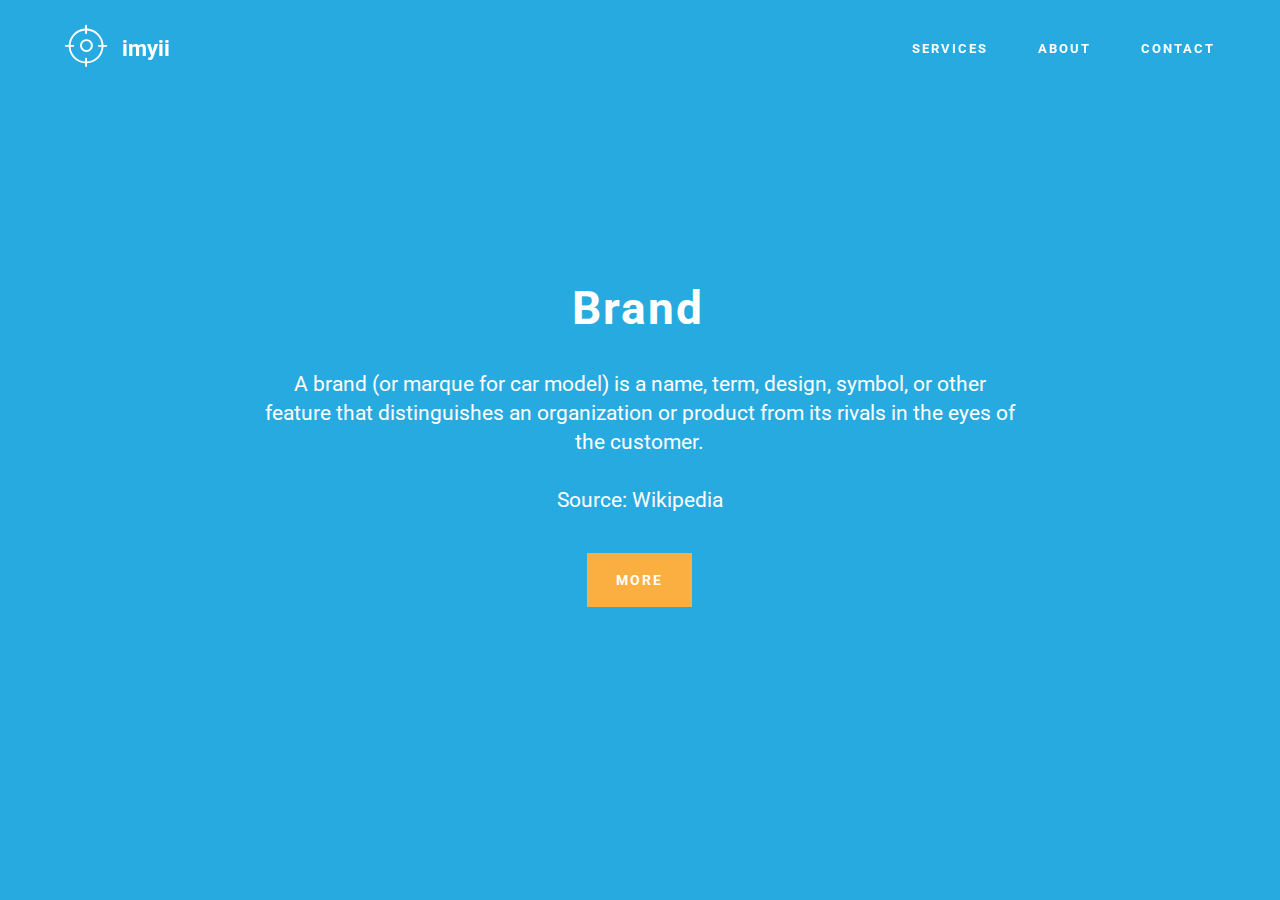
<file: index.html>
<!DOCTYPE html>
<html>
<head>
  <!-- Site made with Mobirise Website Builder v4.3.2, https://mobirise.com -->
  <meta charset="UTF-8">
  <meta http-equiv="X-UA-Compatible" content="IE=edge">
  <meta name="generator" content="Mobirise v4.3.2, mobirise.com">
  <meta name="viewport" content="width=device-width, initial-scale=1">
  <link rel="shortcut icon" href="assets/images/icon1-128x128.png" type="image/x-icon">
  <meta name="description" content="">
  <title>Home</title>
  <link rel="stylesheet" href="https://fonts.googleapis.com/css?family=Roboto:700,400&subset=cyrillic,latin,greek,vietnamese">
  <link rel="stylesheet" href="assets/web/assets/mobirise-icons/mobirise-icons.css">
  <link rel="stylesheet" href="assets/bootstrap/css/bootstrap.min.css">
  <link rel="stylesheet" href="assets/animate.css/animate.min.css">
  <link rel="stylesheet" href="assets/mobirise/css/style.css">
  <link rel="stylesheet" href="assets/mobirise/css/mbr-additional.css" type="text/css">
  
  
  
</head>
<body>
<section class="mbr-navbar mbr-navbar--freeze mbr-navbar--absolute mbr-navbar--sticky mbr-navbar--auto-collapse mbr-navbar--transparent" id="ext_menu-2" data-rv-view="3">
    <div class="mbr-navbar__section mbr-section">
        <div class="mbr-section__container container">
            <div class="mbr-navbar__container">
                <div class="mbr-navbar__column mbr-navbar__column--s mbr-navbar__brand">
                    <span class="mbr-navbar__brand-link mbr-brand mbr-brand--inline">
                        
                        <span class="mbr-brand__name"><a class="mbr-brand__name text-white" href="index.html"><span class="mbri-target mbr-iconfont mbr-iconfont-btn"></span>imyii</a></span>
                    </span>
                </div>
                <div class="mbr-navbar__hamburger mbr-hamburger"><span class="mbr-hamburger__line"></span></div>
                <div class="mbr-navbar__column mbr-navbar__menu">
                    <nav class="mbr-navbar__menu-box mbr-navbar__menu-box--inline-right">
                        <div class="mbr-navbar__column">
                            <ul class="mbr-navbar__items mbr-navbar__items--right float-left mbr-buttons mbr-buttons--freeze mbr-buttons--right btn-decorator mbr-buttons--active mbr-buttons--only-links"><li class="mbr-navbar__item"><a class="mbr-buttons__link btn text-white" href="services.html">SERVICES</a></li><li class="mbr-navbar__item"><a class="mbr-buttons__link btn text-white" href="about.html">ABOUT</a></li><li class="mbr-navbar__item"><a class="mbr-buttons__link btn text-white" href="contact.html">CONTACT</a></li></ul>                            
                            
                        </div>
                    </nav>
                </div>
            </div>
        </div>
    </div>
</section>

<section class="engine"><a href="https://mobirise.co/f">bootstrap builder</a></section><section class="mbr-box mbr-section mbr-section--relative mbr-section--fixed-size mbr-section--full-height mbr-section--bg-adapted mbr-after-navbar" id="header2-0" data-rv-view="0" style="background-color: rgb(39, 170, 224);">
    <div class="mbr-box__magnet mbr-box__magnet--sm-padding mbr-box__magnet--center-center">
        
        <div class="mbr-box__container mbr-section__container container">
            <div class="mbr-box mbr-box--stretched"><div class="mbr-box__magnet mbr-box__magnet--center-center">
                <div class="row"><div class=" col-sm-8 col-sm-offset-2">
                    <div class="mbr-hero animated fadeInUp">
                        <h1 class="mbr-hero__text">Brand</h1>
                        <p class="mbr-hero__subtext"><br>A brand (or marque for car model) is a name, term, design, symbol, or other feature that distinguishes an organization or product from its rivals in the eyes of the customer. <br><br>Source:&nbsp;Wikipedia</p>
                    </div>
                    <div class="mbr-buttons btn-inverse mbr-buttons--center"><a class="mbr-buttons__btn btn btn-lg btn-warning animated fadeInUp delay" href="more.html">MORE</a> </div>
                </div></div>
            </div></div>
        </div>
        
    </div>
</section>


  <script src="assets/web/assets/jquery/jquery.min.js"></script>
  <script src="assets/bootstrap/js/bootstrap.min.js"></script>
  <script src="assets/smooth-scroll/smooth-scroll.js"></script>
  <script src="assets/mobirise/js/script.js"></script>
  
  
</body>
</html>
</file>
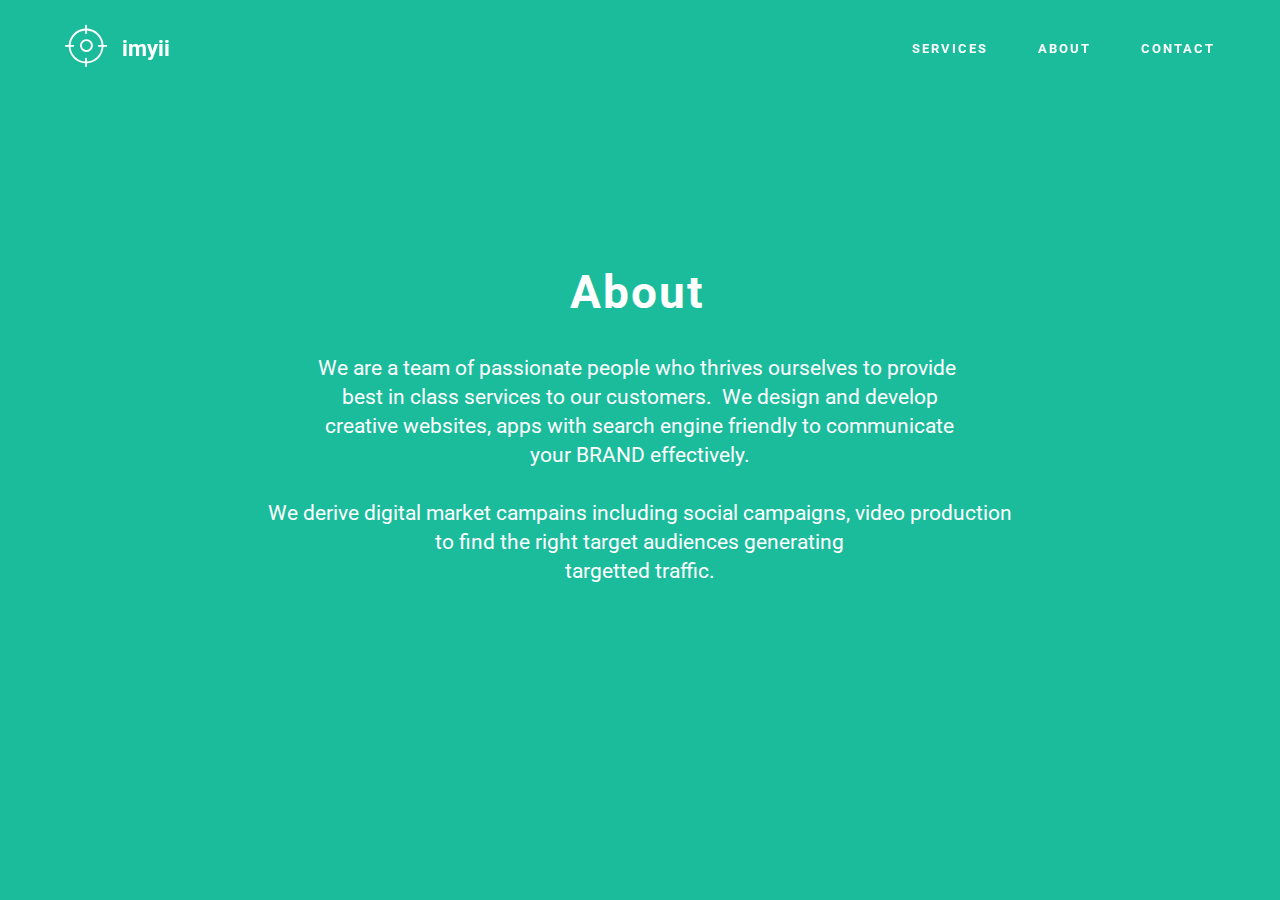
<file: about.html>
<!DOCTYPE html>
<html>
<head>
  <!-- Site made with Mobirise Website Builder v4.3.2, https://mobirise.com -->
  <meta charset="UTF-8">
  <meta http-equiv="X-UA-Compatible" content="IE=edge">
  <meta name="generator" content="Mobirise v4.3.2, mobirise.com">
  <meta name="viewport" content="width=device-width, initial-scale=1">
  <link rel="shortcut icon" href="assets/images/icon1-128x128.png" type="image/x-icon">
  <meta name="description" content="">
  <title>About</title>
  <link rel="stylesheet" href="https://fonts.googleapis.com/css?family=Roboto:700,400&subset=cyrillic,latin,greek,vietnamese">
  <link rel="stylesheet" href="assets/web/assets/mobirise-icons/mobirise-icons.css">
  <link rel="stylesheet" href="assets/bootstrap/css/bootstrap.min.css">
  <link rel="stylesheet" href="assets/animate.css/animate.min.css">
  <link rel="stylesheet" href="assets/mobirise/css/style.css">
  <link rel="stylesheet" href="assets/mobirise/css/mbr-additional.css" type="text/css">
  
  
  
</head>
<body>
<section class="mbr-navbar mbr-navbar--freeze mbr-navbar--absolute mbr-navbar--sticky mbr-navbar--auto-collapse mbr-navbar--transparent" id="ext_menu-2" data-rv-view="11">
    <div class="mbr-navbar__section mbr-section">
        <div class="mbr-section__container container">
            <div class="mbr-navbar__container">
                <div class="mbr-navbar__column mbr-navbar__column--s mbr-navbar__brand">
                    <span class="mbr-navbar__brand-link mbr-brand mbr-brand--inline">
                        
                        <span class="mbr-brand__name"><a class="mbr-brand__name text-white" href="index.html"><span class="mbri-target mbr-iconfont mbr-iconfont-btn"></span>imyii</a></span>
                    </span>
                </div>
                <div class="mbr-navbar__hamburger mbr-hamburger"><span class="mbr-hamburger__line"></span></div>
                <div class="mbr-navbar__column mbr-navbar__menu">
                    <nav class="mbr-navbar__menu-box mbr-navbar__menu-box--inline-right">
                        <div class="mbr-navbar__column">
                            <ul class="mbr-navbar__items mbr-navbar__items--right float-left mbr-buttons mbr-buttons--freeze mbr-buttons--right btn-decorator mbr-buttons--active mbr-buttons--only-links"><li class="mbr-navbar__item"><a class="mbr-buttons__link btn text-white" href="services.html">SERVICES</a></li><li class="mbr-navbar__item"><a class="mbr-buttons__link btn text-white" href="about.html">ABOUT</a></li><li class="mbr-navbar__item"><a class="mbr-buttons__link btn text-white" href="contact.html">CONTACT</a></li></ul>                            
                            
                        </div>
                    </nav>
                </div>
            </div>
        </div>
    </div>
</section>

<section class="engine"><a href="https://mobirise.co/h">how to make a website</a></section><section class="mbr-box mbr-section mbr-section--relative mbr-section--fixed-size mbr-section--full-height mbr-section--bg-adapted mbr-after-navbar" id="header2-374" data-rv-view="8" style="background-color: rgb(26, 188, 156);">
    <div class="mbr-box__magnet mbr-box__magnet--sm-padding mbr-box__magnet--center-center">
        
        <div class="mbr-box__container mbr-section__container container">
            <div class="mbr-box mbr-box--stretched"><div class="mbr-box__magnet mbr-box__magnet--center-center">
                <div class="row"><div class=" col-sm-8 col-sm-offset-2">
                    <div class="mbr-hero animated fadeInUp">
                        <h1 class="mbr-hero__text">About</h1>
                        <p class="mbr-hero__subtext"><br>We are a team of passionate people who thrives ourselves to provide&nbsp;<br>best in class services to our customers. &nbsp;We design and develop<br>creative websites, apps with search engine friendly to communicate<br>your BRAND effectively.<br><br>We derive digital market campains including social campaigns, video production to&nbsp;find the right target audiences generating<br>targetted traffic.</p>
                    </div>
                    
                </div></div>
            </div></div>
        </div>
        
    </div>
</section>


  <script src="assets/web/assets/jquery/jquery.min.js"></script>
  <script src="assets/bootstrap/js/bootstrap.min.js"></script>
  <script src="assets/smooth-scroll/smooth-scroll.js"></script>
  <script src="assets/mobirise/js/script.js"></script>
  
  
</body>
</html>
</file>
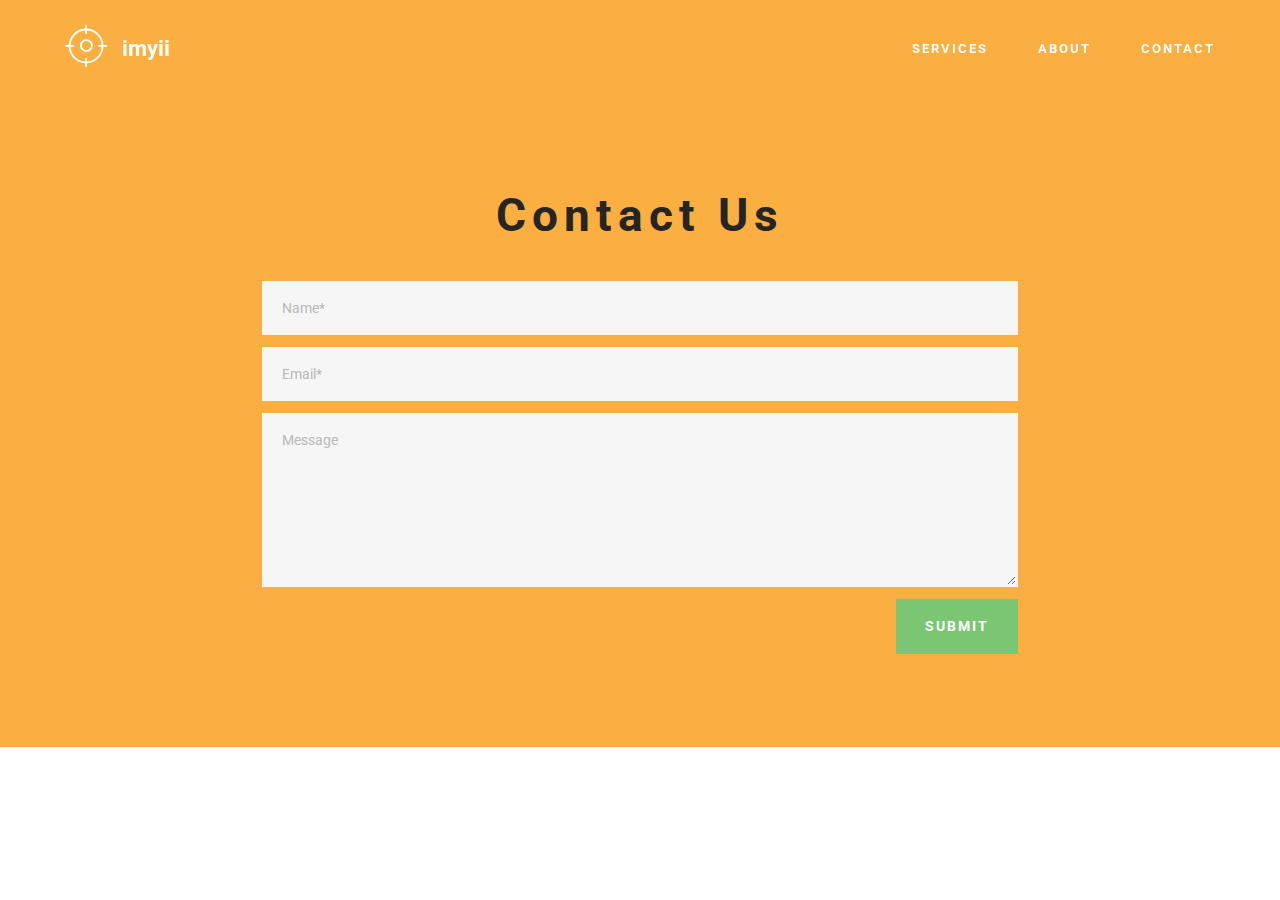
<file: contact.html>
<!DOCTYPE html>
<html>
<head>
  <!-- Site made with Mobirise Website Builder v4.3.2, https://mobirise.com -->
  <meta charset="UTF-8">
  <meta http-equiv="X-UA-Compatible" content="IE=edge">
  <meta name="generator" content="Mobirise v4.3.2, mobirise.com">
  <meta name="viewport" content="width=device-width, initial-scale=1">
  <link rel="shortcut icon" href="assets/images/icon1-128x128.png" type="image/x-icon">
  <meta name="description" content="">
  <title>Contact</title>
  <link rel="stylesheet" href="https://fonts.googleapis.com/css?family=Roboto:700,400&subset=cyrillic,latin,greek,vietnamese">
  <link rel="stylesheet" href="assets/web/assets/mobirise-icons/mobirise-icons.css">
  <link rel="stylesheet" href="assets/bootstrap/css/bootstrap.min.css">
  <link rel="stylesheet" href="assets/mobirise/css/style.css">
  <link rel="stylesheet" href="assets/mobirise/css/mbr-additional.css" type="text/css">
  
  
  
</head>
<body>
<section class="mbr-navbar mbr-navbar--freeze mbr-navbar--absolute mbr-navbar--sticky mbr-navbar--auto-collapse mbr-navbar--transparent" id="ext_menu-2" data-rv-view="27">
    <div class="mbr-navbar__section mbr-section">
        <div class="mbr-section__container container">
            <div class="mbr-navbar__container">
                <div class="mbr-navbar__column mbr-navbar__column--s mbr-navbar__brand">
                    <span class="mbr-navbar__brand-link mbr-brand mbr-brand--inline">
                        
                        <span class="mbr-brand__name"><a class="mbr-brand__name text-white" href="index.html"><span class="mbri-target mbr-iconfont mbr-iconfont-btn"></span>imyii</a></span>
                    </span>
                </div>
                <div class="mbr-navbar__hamburger mbr-hamburger"><span class="mbr-hamburger__line"></span></div>
                <div class="mbr-navbar__column mbr-navbar__menu">
                    <nav class="mbr-navbar__menu-box mbr-navbar__menu-box--inline-right">
                        <div class="mbr-navbar__column">
                            <ul class="mbr-navbar__items mbr-navbar__items--right float-left mbr-buttons mbr-buttons--freeze mbr-buttons--right btn-decorator mbr-buttons--active mbr-buttons--only-links"><li class="mbr-navbar__item"><a class="mbr-buttons__link btn text-white" href="services.html">SERVICES</a></li><li class="mbr-navbar__item"><a class="mbr-buttons__link btn text-white" href="about.html">ABOUT</a></li><li class="mbr-navbar__item"><a class="mbr-buttons__link btn text-white" href="contact.html">CONTACT</a></li></ul>                            
                            
                        </div>
                    </nav>
                </div>
            </div>
        </div>
    </div>
</section>

<section class="engine"><a href="https://mobirise.co/m">bootstrap table</a></section><section class="mbr-section mbr-section--relative mbr-section--fixed-size mbr-after-navbar" id="form1-0" data-rv-view="18" style="background-color: rgb(250, 175, 64);">
    
    <div class="mbr-section__container mbr-section__container--std-padding container" style="padding-top: 93px; padding-bottom: 93px;">
        <div class="row">
            <div class="col-sm-12">
                <div class="row">
                    <div class="col-sm-8 col-sm-offset-2" data-form-type="formoid">
                        <div class="mbr-header mbr-header--center mbr-header--std-padding">
                            <h2 class="mbr-header__text">Contact Us</h2>
                        </div>
                        <div data-form-alert="true">
                            <div class="hide" data-form-alert-success="true">Thanks for filling out form!</div>
                        </div>
                        <form action="https://mobirise.com/" method="post" data-form-title="Contact Us">
                            <input type="hidden" value="O4QOxzaD65PJ6XQPjTeWmE83dcCucn+umPm5/lkSuen1D94JKDtKLA1radmYWUAXBuyNwu8JJ1brR9UjelVdRi+4Rzuw6dGeElaytT4gpBJlLda5vU6c++Z9Hqm2H+Cm" data-form-email="true">
                            <div class="form-group">
                                <input type="text" class="form-control" name="name" required="" placeholder="Name*" data-form-field="Name">
                            </div>
                            <div class="form-group">
                                <input type="email" class="form-control" name="email" required="" placeholder="Email*" data-form-field="Email">
                            </div>
                            
                            <div class="form-group">
                                <textarea class="form-control" name="message" rows="7" placeholder="Message" data-form-field="Message"></textarea>
                            </div>
                            <div class="mbr-buttons mbr-buttons--right"><button type="submit" class="mbr-buttons__btn btn btn-lg btn-success">SUBMIT</button></div>
                        </form>
                    </div>
                </div>
            </div>
        </div>
    </div>
</section>


  <script src="assets/web/assets/jquery/jquery.min.js"></script>
  <script src="assets/bootstrap/js/bootstrap.min.js"></script>
  <script src="assets/smooth-scroll/smooth-scroll.js"></script>
  <!--[if lte IE 9]>
    <script src="assets/jquery-placeholder/jquery.placeholder.min.js"></script>
  <![endif]-->
  <script src="assets/mobirise/js/script.js"></script>
  <script src="assets/formoid/formoid.min.js"></script>
  
  
</body>
</html>
</file>
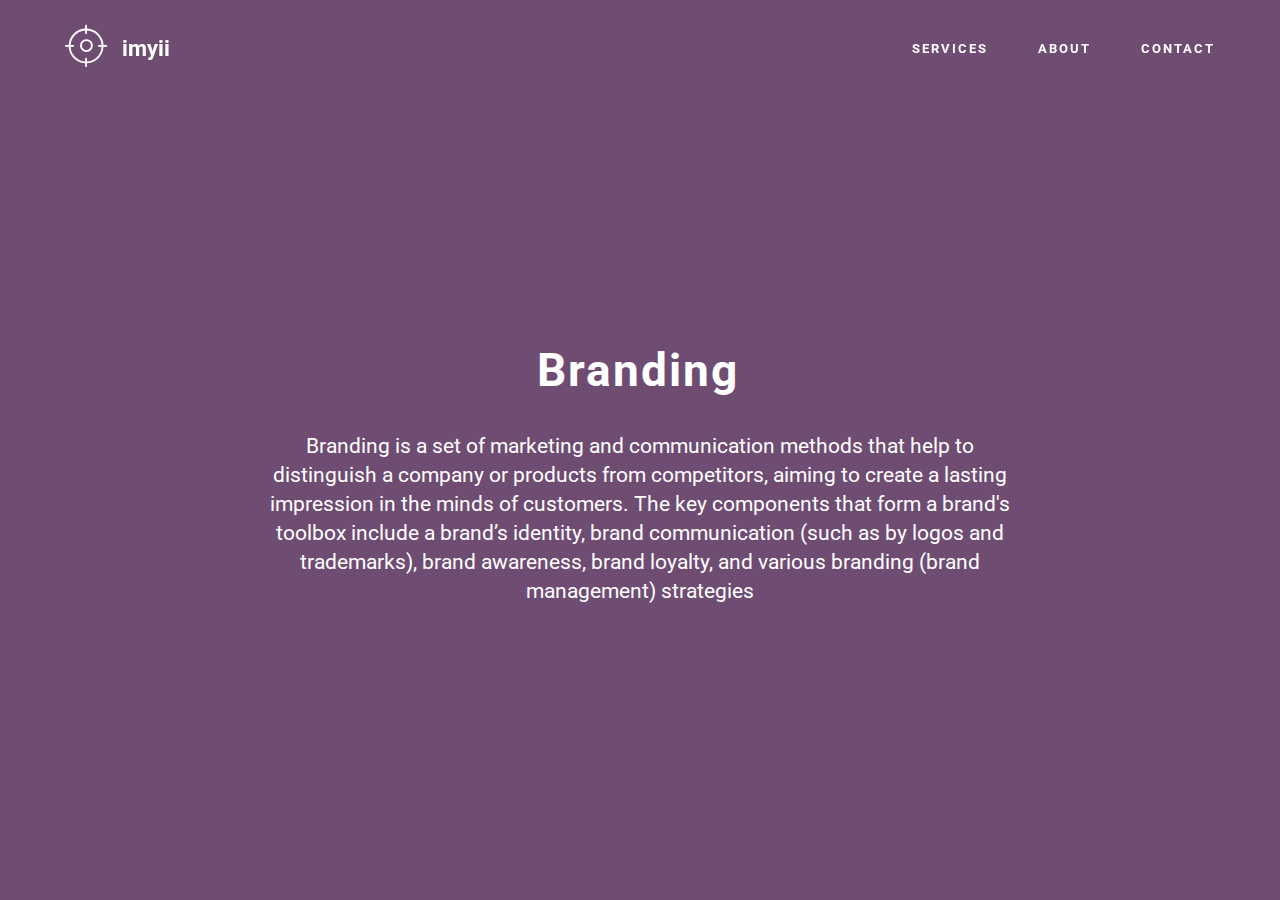
<file: more.html>
<!DOCTYPE html>
<html>
<head>
  <!-- Site made with Mobirise Website Builder v4.3.2, https://mobirise.com -->
  <meta charset="UTF-8">
  <meta http-equiv="X-UA-Compatible" content="IE=edge">
  <meta name="generator" content="Mobirise v4.3.2, mobirise.com">
  <meta name="viewport" content="width=device-width, initial-scale=1">
  <link rel="shortcut icon" href="assets/images/icon1-128x128.png" type="image/x-icon">
  <meta name="description" content="">
  <title>Brand</title>
  <link rel="stylesheet" href="https://fonts.googleapis.com/css?family=Roboto:700,400&subset=cyrillic,latin,greek,vietnamese">
  <link rel="stylesheet" href="assets/web/assets/mobirise-icons/mobirise-icons.css">
  <link rel="stylesheet" href="assets/bootstrap/css/bootstrap.min.css">
  <link rel="stylesheet" href="assets/animate.css/animate.min.css">
  <link rel="stylesheet" href="assets/mobirise/css/style.css">
  <link rel="stylesheet" href="assets/mobirise/css/mbr-additional.css" type="text/css">
  
  
  
</head>
<body>
<section class="mbr-navbar mbr-navbar--freeze mbr-navbar--absolute mbr-navbar--sticky mbr-navbar--auto-collapse mbr-navbar--transparent" id="ext_menu-2" data-rv-view="16">
    <div class="mbr-navbar__section mbr-section">
        <div class="mbr-section__container container">
            <div class="mbr-navbar__container">
                <div class="mbr-navbar__column mbr-navbar__column--s mbr-navbar__brand">
                    <span class="mbr-navbar__brand-link mbr-brand mbr-brand--inline">
                        
                        <span class="mbr-brand__name"><a class="mbr-brand__name text-white" href="index.html"><span class="mbri-target mbr-iconfont mbr-iconfont-btn"></span>imyii</a></span>
                    </span>
                </div>
                <div class="mbr-navbar__hamburger mbr-hamburger"><span class="mbr-hamburger__line"></span></div>
                <div class="mbr-navbar__column mbr-navbar__menu">
                    <nav class="mbr-navbar__menu-box mbr-navbar__menu-box--inline-right">
                        <div class="mbr-navbar__column">
                            <ul class="mbr-navbar__items mbr-navbar__items--right float-left mbr-buttons mbr-buttons--freeze mbr-buttons--right btn-decorator mbr-buttons--active mbr-buttons--only-links"><li class="mbr-navbar__item"><a class="mbr-buttons__link btn text-white" href="services.html">SERVICES</a></li><li class="mbr-navbar__item"><a class="mbr-buttons__link btn text-white" href="about.html">ABOUT</a></li><li class="mbr-navbar__item"><a class="mbr-buttons__link btn text-white" href="contact.html">CONTACT</a></li></ul>                            
                            
                        </div>
                    </nav>
                </div>
            </div>
        </div>
    </div>
</section>

<section class="engine"><a href="https://mobirise.co/l">free bootstrap themes</a></section><section class="mbr-box mbr-section mbr-section--relative mbr-section--fixed-size mbr-section--full-height mbr-section--bg-adapted" id="header2-376" data-rv-view="13" style="background-color: rgb(111, 76, 114);">
    <div class="mbr-box__magnet mbr-box__magnet--sm-padding mbr-box__magnet--center-center mbr-after-navbar">
        
        <div class="mbr-box__container mbr-section__container container">
            <div class="mbr-box mbr-box--stretched"><div class="mbr-box__magnet mbr-box__magnet--center-center">
                <div class="row"><div class=" col-sm-8 col-sm-offset-2">
                    <div class="mbr-hero animated fadeInUp">
                        <h1 class="mbr-hero__text">Branding</h1>
                        <p class="mbr-hero__subtext"><br>Branding is a set of marketing and communication methods that help to distinguish a company or products from competitors, aiming to create a lasting impression in the minds of customers. The key components that form a brand's toolbox include a brand’s identity, brand communication (such as by logos and trademarks), brand awareness, brand loyalty, and various branding (brand management) strategies<br></p>
                    </div>
                    
                </div></div>
            </div></div>
        </div>
        
    </div>
</section>


  <script src="assets/web/assets/jquery/jquery.min.js"></script>
  <script src="assets/bootstrap/js/bootstrap.min.js"></script>
  <script src="assets/smooth-scroll/smooth-scroll.js"></script>
  <script src="assets/mobirise/js/script.js"></script>
  
  
</body>
</html>
</file>
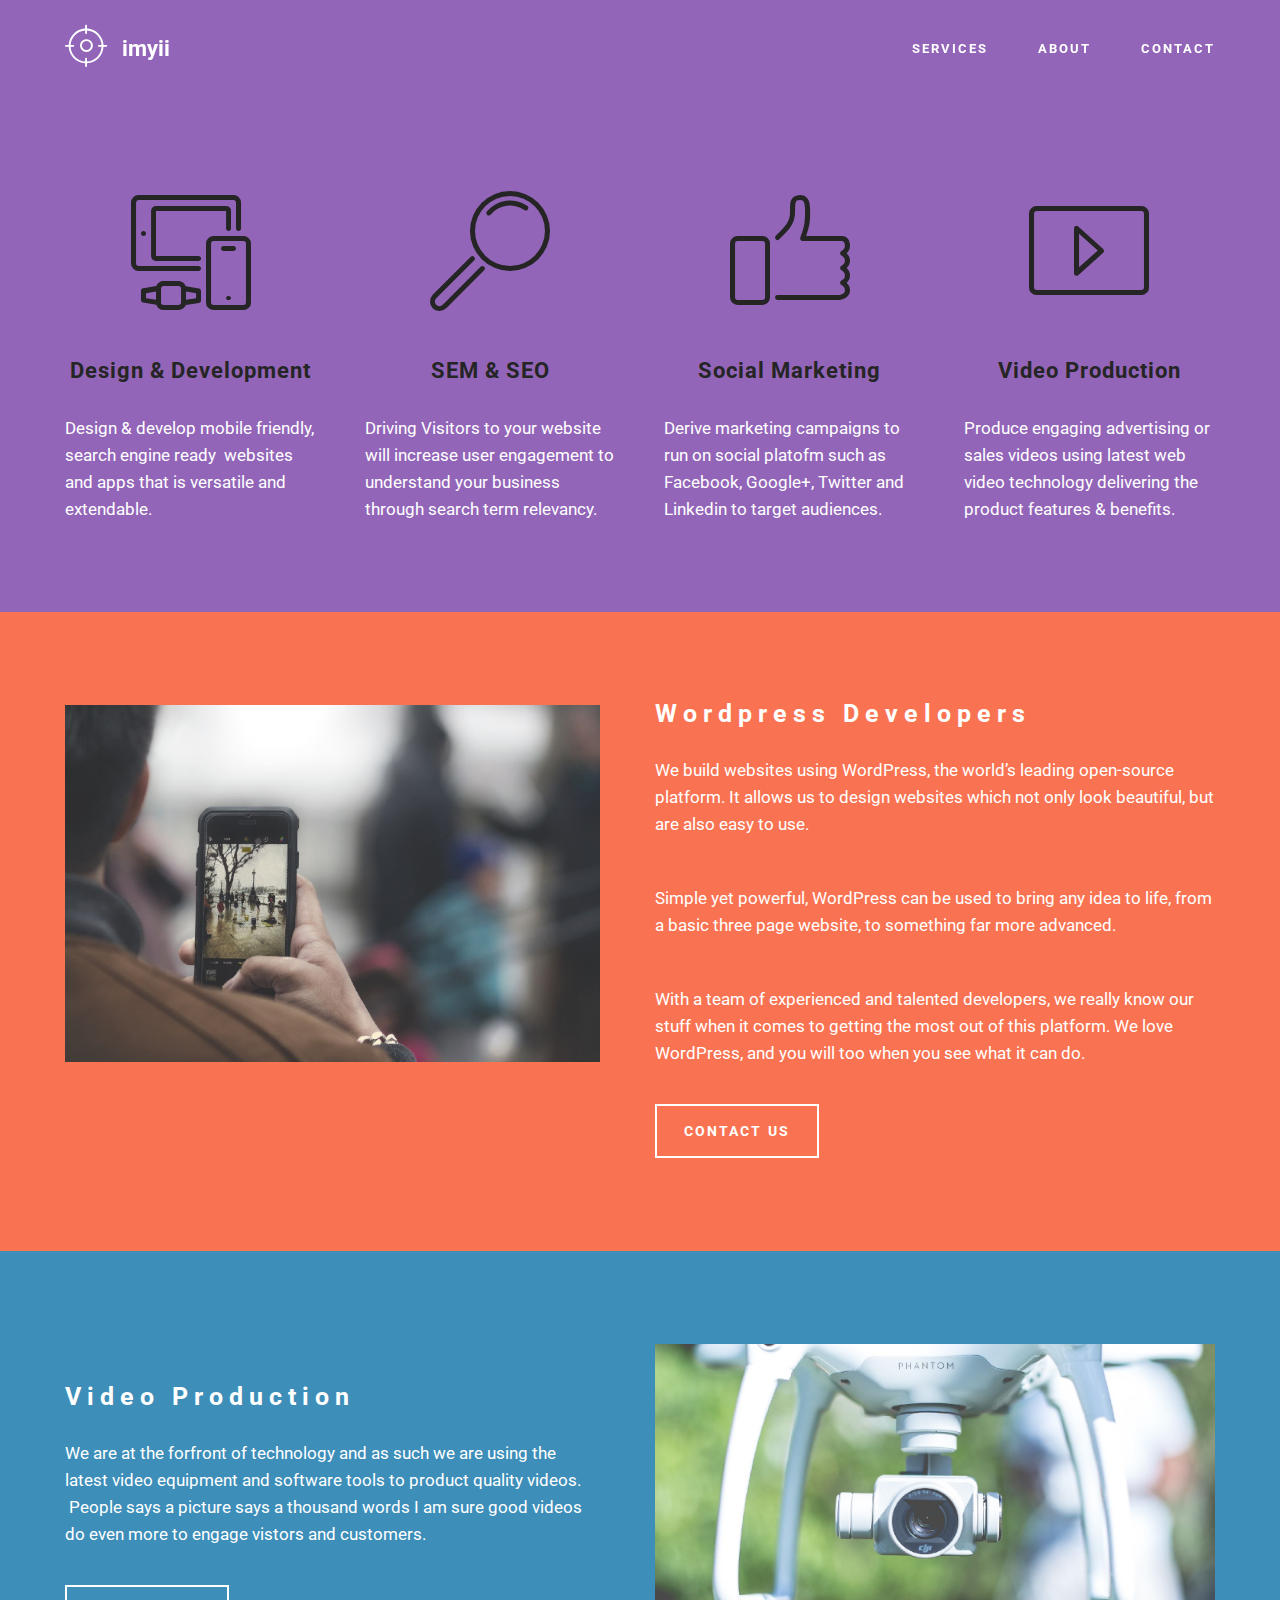
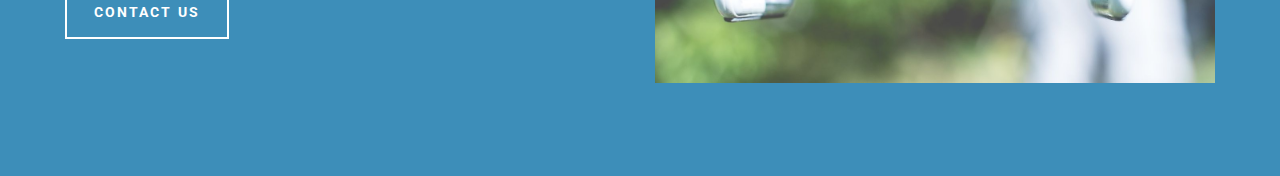
<file: services.html>
<!DOCTYPE html>
<html>
<head>
  <!-- Site made with Mobirise Website Builder v4.3.2, https://mobirise.com -->
  <meta charset="UTF-8">
  <meta http-equiv="X-UA-Compatible" content="IE=edge">
  <meta name="generator" content="Mobirise v4.3.2, mobirise.com">
  <meta name="viewport" content="width=device-width, initial-scale=1">
  <link rel="shortcut icon" href="assets/images/icon1-128x128.png" type="image/x-icon">
  <meta name="description" content="Web Generator Description">
  <title>Services</title>
  <link rel="stylesheet" href="https://fonts.googleapis.com/css?family=Roboto:700,400&subset=cyrillic,latin,greek,vietnamese">
  <link rel="stylesheet" href="assets/web/assets/mobirise-icons/mobirise-icons.css">
  <link rel="stylesheet" href="assets/bootstrap/css/bootstrap.min.css">
  <link rel="stylesheet" href="assets/mobirise/css/style.css">
  <link rel="stylesheet" href="assets/mobirise/css/mbr-additional.css" type="text/css">
  
  
  
</head>
<body>
<section class="mbr-navbar mbr-navbar--freeze mbr-navbar--absolute mbr-navbar--sticky mbr-navbar--auto-collapse mbr-navbar--transparent" id="ext_menu-2" data-rv-view="32">
    <div class="mbr-navbar__section mbr-section">
        <div class="mbr-section__container container">
            <div class="mbr-navbar__container">
                <div class="mbr-navbar__column mbr-navbar__column--s mbr-navbar__brand">
                    <span class="mbr-navbar__brand-link mbr-brand mbr-brand--inline">
                        
                        <span class="mbr-brand__name"><a class="mbr-brand__name text-white" href="index.html"><span class="mbri-target mbr-iconfont mbr-iconfont-btn"></span>imyii</a></span>
                    </span>
                </div>
                <div class="mbr-navbar__hamburger mbr-hamburger"><span class="mbr-hamburger__line"></span></div>
                <div class="mbr-navbar__column mbr-navbar__menu">
                    <nav class="mbr-navbar__menu-box mbr-navbar__menu-box--inline-right">
                        <div class="mbr-navbar__column">
                            <ul class="mbr-navbar__items mbr-navbar__items--right float-left mbr-buttons mbr-buttons--freeze mbr-buttons--right btn-decorator mbr-buttons--active mbr-buttons--only-links"><li class="mbr-navbar__item"><a class="mbr-buttons__link btn text-white" href="services.html">SERVICES</a></li><li class="mbr-navbar__item"><a class="mbr-buttons__link btn text-white" href="about.html">ABOUT</a></li><li class="mbr-navbar__item"><a class="mbr-buttons__link btn text-white" href="contact.html">CONTACT</a></li></ul>                            
                            
                        </div>
                    </nav>
                </div>
            </div>
        </div>
    </div>
</section>

<section class="engine"><a href="https://mobirise.co/j">how to design your own website</a></section><section class="mbr-section mbr-section--relative mbr-section--fixed-size mbr-after-navbar" id="features1-1" data-rv-view="29" style="background-color: rgb(147, 101, 184);">
    
    
    <div class="mbr-section__container container mbr-section__container--std-top-padding" style="padding-top: 93px;">
        <div class="mbr-section__row row">
            <div class="mbr-section__col col-xs-12 col-md-3 col-sm-6">
                <div class="mbr-section__container mbr-section__container--center mbr-section__container--middle">
                    <figure class="mbr-figure"><span class="mbri-devices mbr-iconfont mbr-iconfont-features1" style="font-size: 120px;"></span></figure>
                </div>
                <div class="mbr-section__container mbr-section__container--middle">
                    <div class="mbr-header mbr-header--reduce mbr-header--center mbr-header--wysiwyg">
                        <h3 class="mbr-header__text">Design &amp; Development</h3>
                    </div>
                </div>
                <div class="mbr-section__container mbr-section__container--last" style="padding-bottom: 93px;">
                    <div class="mbr-article mbr-article--wysiwyg">
                        <p>Design &amp; develop mobile friendly, search engine ready &nbsp;websites and apps that is versatile and extendable.</p>
                    </div>
                </div>
                
            </div>
            <div class="mbr-section__col col-xs-12 col-md-3 col-sm-6">
                <div class="mbr-section__container mbr-section__container--center mbr-section__container--middle">
                    <figure class="mbr-figure"><span class="mbri-search mbr-iconfont mbr-iconfont-features1" style="font-size: 120px;"></span></figure>
                </div>
                <div class="mbr-section__container mbr-section__container--middle">
                    <div class="mbr-header mbr-header--reduce mbr-header--center mbr-header--wysiwyg">
                        <h3 class="mbr-header__text">SEM &amp; SEO</h3>
                    </div>
                </div>
                <div class="mbr-section__container mbr-section__container--last" style="padding-bottom: 93px;">
                    <div class="mbr-article mbr-article--wysiwyg">
                        <p>Driving Visitors to your website will increase user engagement to understand your business through search term relevancy.</p>
                    </div>
                </div>
                
            </div>
            <div class="clearfix visible-sm-block"></div>
            <div class="mbr-section__col col-xs-12 col-md-3 col-sm-6">
                <div class="mbr-section__container mbr-section__container--center mbr-section__container--middle">
                    <figure class="mbr-figure"><span class="mbri-like mbr-iconfont mbr-iconfont-features1" style="font-size: 120px;"></span></figure>
                </div>
                <div class="mbr-section__container mbr-section__container--middle">
                    <div class="mbr-header mbr-header--reduce mbr-header--center mbr-header--wysiwyg">
                        <h3 class="mbr-header__text">Social Marketing</h3>
                    </div>
                </div>
                <div class="mbr-section__container mbr-section__container--last" style="padding-bottom: 93px;">
                    <div class="mbr-article mbr-article--wysiwyg">
                        <p>Derive marketing campaigns to run on social platofm such as Facebook, Google+, Twitter and Linkedin to target audiences.</p>
                    </div>
                </div>
                
            </div>
            
            <div class="mbr-section__col col-xs-12 col-md-3 col-sm-6">
                <div class="mbr-section__container mbr-section__container--center mbr-section__container--middle">
                    <figure class="mbr-figure"><span class="mbri-video mbr-iconfont mbr-iconfont-features1" style="font-size: 120px;"></span></figure>
                </div>
                <div class="mbr-section__container mbr-section__container--middle">
                    <div class="mbr-header mbr-header--reduce mbr-header--center mbr-header--wysiwyg">
                        <h3 class="mbr-header__text">Video Production</h3>
                    </div>
                </div>
                <div class="mbr-section__container mbr-section__container--last" style="padding-bottom: 93px;">
                    <div class="mbr-article mbr-article--wysiwyg">
                        <p>Produce engaging advertising or sales videos using latest web video technology delivering the product features &amp; benefits.&nbsp;</p>
                    </div>
                </div>
                
            </div>
            
            
            
        </div>
    </div>
</section>

<section class="mbr-section mbr-section--relative" id="msg-box4-3" data-rv-view="34" style="background-color: rgb(249, 115, 82);">
    
    <div class="mbr-section__container mbr-section__container--isolated container" style="padding-top: 93px; padding-bottom: 93px;">
        <div class="row">
            <div class="mbr-box mbr-box--fixed mbr-box--adapted">
                <div class="mbr-box__magnet mbr-box__magnet--top-right mbr-section__left col-sm-6 image-size" style="width: 50%;">
                    <figure class="mbr-figure mbr-figure--adapted mbr-figure--caption-inside-bottom mbr-figure--full-width"><img src="assets/images/mbr-1400x933.jpg" class="mbr-figure__img"></figure>
                </div>
                <div class="mbr-box__magnet mbr-class-mbr-box__magnet--center-left col-sm-6 content-size mbr-section__right">
                    <div class="mbr-section__container mbr-section__container--middle">
                        <div class="mbr-header mbr-header--auto-align mbr-header--wysiwyg">
                            <h3 class="mbr-header__text">Wordpress Developers</h3>
                            
                        </div>
                    </div>
                    <div class="mbr-section__container mbr-section__container--middle">
                        <div class="mbr-article mbr-article--auto-align mbr-article--wysiwyg"><p>We build websites using WordPress, the world’s leading open-source platform. It allows us to design websites which not only look beautiful, but are also easy to use.</p><p><br></p><p>Simple yet powerful, WordPress can be used to bring any idea to life, from a basic three page website, to something far more advanced.</p><p><br></p><p>With a team of experienced and talented developers, we really know our stuff when it comes to getting the most out of this platform. We love WordPress, and you will too when you see what it can do.</p></div>
                    </div>
                    <div class="mbr-section__container">
                        <div class="mbr-buttons mbr-buttons--auto-align btn-inverse"><a class="mbr-buttons__btn btn btn-lg btn-default" href="contact.html">CONTACT US</a></div>
                    </div>
                </div>
                
            </div>
        </div>
    </div>
</section>

<section class="mbr-section mbr-section--relative" id="msg-box4-4" data-rv-view="37" style="background-color: rgb(61, 142, 185);">
    
    <div class="mbr-section__container mbr-section__container--isolated container" style="padding-top: 93px; padding-bottom: 93px;">
        <div class="row">
            <div class="mbr-box mbr-box--fixed mbr-box--adapted">
                
                <div class="mbr-box__magnet mbr-class-mbr-box__magnet--center-left col-sm-6 content-size mbr-section__left">
                    <div class="mbr-section__container mbr-section__container--middle">
                        <div class="mbr-header mbr-header--auto-align mbr-header--wysiwyg">
                            <h3 class="mbr-header__text">Video Production</h3>
                            
                        </div>
                    </div>
                    <div class="mbr-section__container mbr-section__container--middle">
                        <div class="mbr-article mbr-article--auto-align mbr-article--wysiwyg"><p>We are at the forfront of technology and as such we are using the latest video equipment and software tools to product quality videos. &nbsp;People says a picture says a thousand words I am sure good videos do even more to engage vistors and customers.&nbsp;</p></div>
                    </div>
                    <div class="mbr-section__container">
                        <div class="mbr-buttons mbr-buttons--auto-align btn-inverse"><a class="mbr-buttons__btn btn btn-lg btn-default" href="contact.html">CONTACT US</a></div>
                    </div>
                </div>
                <div class="mbr-box__magnet mbr-box__magnet--top-left mbr-section__right col-sm-6 image-size" style="width: 50%;">
                    <figure class="mbr-figure mbr-figure--adapted mbr-figure--caption-inside-bottom mbr-figure--full-width"><img src="assets/images/mbr-1400x847.jpg" class="mbr-figure__img"></figure>
                </div>
            </div>
        </div>
    </div>
</section>


  <script src="assets/web/assets/jquery/jquery.min.js"></script>
  <script src="assets/bootstrap/js/bootstrap.min.js"></script>
  <script src="assets/smooth-scroll/smooth-scroll.js"></script>
  <script src="assets/mobirise/js/script.js"></script>
  
  
</body>
</html>
</file>
<file: assets/web/assets/mobirise-icons/mobirise-icons.css>
@font-face {
  font-family: 'MobiriseIcons';
  src:  url('mobirise-icons.eot?spat4u');
  src:  url('mobirise-icons.eot?spat4u#iefix') format('embedded-opentype'),
    url('mobirise-icons.ttf?spat4u') format('truetype'),
    url('mobirise-icons.woff?spat4u') format('woff'),
    url('mobirise-icons.svg?spat4u#MobiriseIcons') format('svg');
  font-weight: normal;
  font-style: normal;
}

[class^="mbri-"], [class*=" mbri-"] {
  /* use !important to prevent issues with browser extensions that change fonts */
  font-family: MobiriseIcons !important;
  speak: none;
  font-style: normal;
  font-weight: normal;
  font-variant: normal;
  text-transform: none;
  line-height: 1;

  /* Better Font Rendering =========== */
  -webkit-font-smoothing: antialiased;
  -moz-osx-font-smoothing: grayscale;
}

.mbri-add-submenu:before {
  content: "\e900";
}
.mbri-alert:before {
  content: "\e901";
}
.mbri-align-center:before {
  content: "\e902";
}
.mbri-align-justify:before {
  content: "\e903";
}
.mbri-align-left:before {
  content: "\e904";
}
.mbri-align-right:before {
  content: "\e905";
}
.mbri-android:before {
  content: "\e906";
}
.mbri-apple:before {
  content: "\e907";
}
.mbri-arrow-down:before {
  content: "\e908";
}
.mbri-arrow-next:before {
  content: "\e909";
}
.mbri-arrow-prev:before {
  content: "\e90a";
}
.mbri-arrow-up:before {
  content: "\e90b";
}
.mbri-bold:before {
  content: "\e90c";
}
.mbri-bookmark:before {
  content: "\e90d";
}
.mbri-bootstrap:before {
  content: "\e90e";
}
.mbri-briefcase:before {
  content: "\e90f";
}
.mbri-browse:before {
  content: "\e910";
}
.mbri-bulleted-list:before {
  content: "\e911";
}
.mbri-calendar:before {
  content: "\e912";
}
.mbri-camera:before {
  content: "\e913";
}
.mbri-cart-add:before {
  content: "\e914";
}
.mbri-cart-full:before {
  content: "\e915";
}
.mbri-cash:before {
  content: "\e916";
}
.mbri-change-style:before {
  content: "\e917";
}
.mbri-chat:before {
  content: "\e918";
}
.mbri-clock:before {
  content: "\e919";
}
.mbri-close:before {
  content: "\e91a";
}
.mbri-cloud:before {
  content: "\e91b";
}
.mbri-code:before {
  content: "\e91c";
}
.mbri-contact-form:before {
  content: "\e91d";
}
.mbri-credit-card:before {
  content: "\e91e";
}
.mbri-cursor-click:before {
  content: "\e91f";
}
.mbri-cust-feedback:before {
  content: "\e920";
}
.mbri-database:before {
  content: "\e921";
}
.mbri-delivery:before {
  content: "\e922";
}
.mbri-desktop:before {
  content: "\e923";
}
.mbri-devices:before {
  content: "\e924";
}
.mbri-down:before {
  content: "\e925";
}
.mbri-download:before {
  content: "\e989";
}
.mbri-drag-n-drop:before {
  content: "\e927";
}
.mbri-drag-n-drop2:before {
  content: "\e928";
}
.mbri-edit:before {
  content: "\e929";
}
.mbri-edit2:before {
  content: "\e92a";
}
.mbri-error:before {
  content: "\e92b";
}
.mbri-extension:before {
  content: "\e92c";
}
.mbri-features:before {
  content: "\e92d";
}
.mbri-file:before {
  content: "\e92e";
}
.mbri-flag:before {
  content: "\e92f";
}
.mbri-folder:before {
  content: "\e930";
}
.mbri-gift:before {
  content: "\e931";
}
.mbri-github:before {
  content: "\e932";
}
.mbri-globe:before {
  content: "\e933";
}
.mbri-globe-2:before {
  content: "\e934";
}
.mbri-growing-chart:before {
  content: "\e935";
}
.mbri-hearth:before {
  content: "\e936";
}
.mbri-help:before {
  content: "\e937";
}
.mbri-home:before {
  content: "\e938";
}
.mbri-hot-cup:before {
  content: "\e939";
}
.mbri-idea:before {
  content: "\e93a";
}
.mbri-image-gallery:before {
  content: "\e93b";
}
.mbri-image-slider:before {
  content: "\e93c";
}
.mbri-info:before {
  content: "\e93d";
}
.mbri-italic:before {
  content: "\e93e";
}
.mbri-key:before {
  content: "\e93f";
}
.mbri-laptop:before {
  content: "\e940";
}
.mbri-layers:before {
  content: "\e941";
}
.mbri-left-right:before {
  content: "\e942";
}
.mbri-left:before {
  content: "\e943";
}
.mbri-letter:before {
  content: "\e944";
}
.mbri-like:before {
  content: "\e945";
}
.mbri-link:before {
  content: "\e946";
}
.mbri-lock:before {
  content: "\e947";
}
.mbri-login:before {
  content: "\e948";
}
.mbri-logout:before {
  content: "\e949";
}
.mbri-magic-stick:before {
  content: "\e94a";
}
.mbri-map-pin:before {
  content: "\e94b";
}
.mbri-menu:before {
  content: "\e94c";
}
.mbri-mobile:before {
  content: "\e94d";
}
.mbri-mobile2:before {
  content: "\e94e";
}
.mbri-mobirise:before {
  content: "\e94f";
}
.mbri-more-horizontal:before {
  content: "\e950";
}
.mbri-more-vertical:before {
  content: "\e951";
}
.mbri-music:before {
  content: "\e952";
}
.mbri-new-file:before {
  content: "\e953";
}
.mbri-numbered-list:before {
  content: "\e954";
}
.mbri-opened-folder:before {
  content: "\e955";
}
.mbri-pages:before {
  content: "\e956";
}
.mbri-paper-plane:before {
  content: "\e957";
}
.mbri-paperclip:before {
  content: "\e958";
}
.mbri-photo:before {
  content: "\e959";
}
.mbri-photos:before {
  content: "\e95a";
}
.mbri-pin:before {
  content: "\e95b";
}
.mbri-play:before {
  content: "\e95c";
}
.mbri-plus:before {
  content: "\e95d";
}
.mbri-preview:before {
  content: "\e95e";
}
.mbri-print:before {
  content: "\e95f";
}
.mbri-protect:before {
  content: "\e960";
}
.mbri-question:before {
  content: "\e961";
}
.mbri-quote-left:before {
  content: "\e962";
}
.mbri-quote-right:before {
  content: "\e963";
}
.mbri-refresh:before {
  content: "\e964";
}
.mbri-responsive:before {
  content: "\e965";
}
.mbri-right:before {
  content: "\e966";
}
.mbri-rocket:before {
  content: "\e967";
}
.mbri-sad-face:before {
  content: "\e968";
}
.mbri-sale:before {
  content: "\e969";
}
.mbri-save:before {
  content: "\e96a";
}
.mbri-search:before {
  content: "\e96b";
}
.mbri-setting:before {
  content: "\e96c";
}
.mbri-setting2:before {
  content: "\e96d";
}
.mbri-setting3:before {
  content: "\e96e";
}
.mbri-share:before {
  content: "\e96f";
}
.mbri-shopping-bag:before {
  content: "\e970";
}
.mbri-shopping-basket:before {
  content: "\e971";
}
.mbri-shopping-cart:before {
  content: "\e972";
}
.mbri-sites:before {
  content: "\e973";
}
.mbri-smile-face:before {
  content: "\e974";
}
.mbri-speed:before {
  content: "\e975";
}
.mbri-star:before {
  content: "\e976";
}
.mbri-success:before {
  content: "\e977";
}
.mbri-sun:before {
  content: "\e978";
}
.mbri-sun2:before {
  content: "\e979";
}
.mbri-tablet:before {
  content: "\e97a";
}
.mbri-tablet-vertical:before {
  content: "\e97b";
}
.mbri-target:before {
  content: "\e97c";
}
.mbri-timer:before {
  content: "\e97d";
}
.mbri-to-ftp:before {
  content: "\e97e";
}
.mbri-to-local-drive:before {
  content: "\e97f";
}
.mbri-touch-swipe:before {
  content: "\e980";
}
.mbri-touch:before {
  content: "\e981";
}
.mbri-trash:before {
  content: "\e982";
}
.mbri-underline:before {
  content: "\e983";
}
.mbri-unlink:before {
  content: "\e984";
}
.mbri-unlock:before {
  content: "\e985";
}
.mbri-up-down:before {
  content: "\e986";
}
.mbri-up:before {
  content: "\e987";
}
.mbri-update:before {
  content: "\e988";
}
.mbri-upload:before {
 content: "\e926"; 
}
.mbri-user:before {
  content: "\e98a";
}
.mbri-user2:before {
  content: "\e98b";
}
.mbri-users:before {
  content: "\e98c";
}
.mbri-video:before {
  content: "\e98d";
}
.mbri-video-play:before {
  content: "\e98e";
}
.mbri-watch:before {
  content: "\e98f";
}
.mbri-website-theme:before {
  content: "\e990";
}
.mbri-wifi:before {
  content: "\e991";
}
.mbri-windows:before {
  content: "\e992";
}
.mbri-zoom-out:before {
  content: "\e993";
}
.mbri-redo:before {
  content: "\e994";
}
.mbri-undo:before {
  content: "\e995";
}
</file>
<file: assets/mobirise/css/mbr-additional.css>
@import url(https://fonts.googleapis.com/css?family=Roboto:400,300,700);
#ext_menu-2 .mbr-brand__name {
  font-size: 16px;
}
#ext_menu-2.mbr-navbar--stuck .mbr-navbar__section {
  background: #9365b8;
}
#ext_menu-2 .mbr-navbar__hamburger {
  color: #ffffff;
}
#ext_menu-2 .mbr-brand__name a {
  font-size: 22px;
}

#header2-376 P {
  font-family: 'Roboto', sans-serif;
  font-size: 21px;
}
#ext_menu-2 .mbr-brand__name {
  font-size: 16px;
}
#ext_menu-2.mbr-navbar--stuck .mbr-navbar__section {
  background: #9365b8;
}
#ext_menu-2 .mbr-navbar__hamburger {
  color: #ffffff;
}
#ext_menu-2 .mbr-brand__name a {
  font-size: 22px;
}
#form1-0 .mbr-header__text {
  font-size: 46px;
}
#ext_menu-2 .mbr-brand__name {
  font-size: 16px;
}
#ext_menu-2.mbr-navbar--stuck .mbr-navbar__section {
  background: #9365b8;
}
#ext_menu-2 .mbr-navbar__hamburger {
  color: #ffffff;
}
#ext_menu-2 .mbr-brand__name a {
  font-size: 22px;
}
#ext_menu-2 .mbr-brand__name {
  font-size: 16px;
}
#ext_menu-2.mbr-navbar--stuck .mbr-navbar__section {
  background: #9365b8;
}
#ext_menu-2 .mbr-navbar__hamburger {
  color: #ffffff;
}
#ext_menu-2 .mbr-brand__name a {
  font-size: 22px;
}
#features1-1 P {
  color: #ffffff;
}
#features1-1 .mbr-section__col .mbr-header__text {
  font-size: 22px;
}
#ext_menu-2 .mbr-brand__name {
  font-size: 16px;
}
#ext_menu-2.mbr-navbar--stuck .mbr-navbar__section {
  background: #9365b8;
}
#ext_menu-2 .mbr-navbar__hamburger {
  color: #ffffff;
}
#ext_menu-2 .mbr-brand__name a {
  font-size: 22px;
}
#msg-box4-3 .mbr-header__text {
  color: #ffffff;
}
#msg-box4-3 .mbr-header__subtext {
  color: #ffffff;
}
#msg-box4-3 .mbr-article {
  color: #ffffff;
}
#msg-box4-4 .mbr-header__text {
  color: #ffffff;
}
#msg-box4-4 .mbr-header__subtext {
  color: #ffffff;
}
#msg-box4-4 .mbr-article {
  color: #ffffff;
}
</file>
<file: assets/mobirise/css/style.css>
.is-builder .animated {
  -webkit-animation-name: none !important;
  animation-name: none !important;
}
html {
  position: relative;
  min-height: 100%;
}
.mbr-embedded-video {
  position: relative;
}
.mbr-background-video,
.mbr-background-video-preview {
  bottom: 0;
  left: 0;
  overflow: hidden;
  position: absolute;
  right: 0;
  top: 0;
}
.mbr-parallax-background,
.mbr-background {
  background-attachment: fixed !important;
  background-position: 50% 0;
  background-repeat: no-repeat;
  background-size: cover !important;
}
.mbr-hidden-scrollbar .mbr-parallax-background {
  background-size: auto 130%;
}
.mobile .mbr-parallax-background {
  background-attachment: scroll !important;
}
.mbr-background {
  background-attachment: scroll !important;
}
.mbr-navbar {
  position: relative;
  width: 100%;
}
.mbr-navbar:before {
  content: "";
  display: block;
}
.mbr-navbar__brand-link:after,
.mbr-navbar__brand-img {
  max-height: 74px;
  height: 100%;
}
.mbr-navbar:before,
.mbr-navbar__container {
  height: 98px;
}
.mbr-navbar--ss .mbr-navbar__brand-link:after,
.mbr-navbar--ss .mbr-navbar__brand-img {
  height: 74px;
}
.mbr-navbar--ss:before,
.mbr-navbar--ss .mbr-navbar__container {
  height: 98px;
}
.mbr-navbar--xs .mbr-navbar__brand-link:after,
.mbr-navbar--xs .mbr-navbar__brand-img {
  height: 32px;
}
.mbr-navbar--xs:before,
.mbr-navbar--xs .mbr-navbar__container {
  height: 56px;
}
.mbr-navbar--s .mbr-navbar__brand-link:after,
.mbr-navbar--s .mbr-navbar__brand-img {
  height: 48px;
}
.mbr-navbar--s:before,
.mbr-navbar--s .mbr-navbar__container {
  height: 72px;
}
.mbr-navbar--m .mbr-navbar__brand-link:after,
.mbr-navbar--m .mbr-navbar__brand-img {
  height: 64px;
}
.mbr-navbar--m:before,
.mbr-navbar--m .mbr-navbar__container {
  height: 88px;
}
.mbr-navbar--l .mbr-navbar__brand-link:after,
.mbr-navbar--l .mbr-navbar__brand-img {
  height: 96px;
}
.mbr-navbar--l:before,
.mbr-navbar--l .mbr-navbar__container {
  height: 120px;
}
.mbr-navbar--xl .mbr-navbar__brand-link:after,
.mbr-navbar--xl .mbr-navbar__brand-img {
  height: 128px;
}
.mbr-navbar--xl:before,
.mbr-navbar--xl .mbr-navbar__container {
  height: 152px;
}
.mbr-navbar--short .mbr-navbar__brand-link:after,
.mbr-navbar--short .mbr-navbar__brand-img {
  height: 40px;
}
.mbr-navbar--short .mbr-brand__logo .mbr-iconfont{
  font-size: 40px;
}
.mbr-navbar--short:before,
.mbr-navbar--short .mbr-navbar__container {
  height: 64px;
}
.mbr-navbar--short .mbr-navbar__container {
  padding: 12px 0;
}
@media (max-width: 767px) {
  .mbr-navbar--short .mbr-navbar__brand-link:after,
  .mbr-navbar--short .mbr-navbar__brand-img {
    height: 31px;
  }
  .mbr-navbar--short:before,
  .mbr-navbar--short .mbr-navbar__container {
    height: 45px;
  }
  .mbr-navbar--short .mbr-navbar__container {
    padding: 7px 0;
  }
}
.mbr-navbar__brand-img {
  position: relative;
}
.mbr-navbar__brand-img,
.mbr-navbar__container,
.mbr-navbar__section {
  -webkit-transition: all 300ms ease-in-out 0s;
  -o-transition: all 300ms ease-in-out 0s;
  transition: all 300ms ease-in-out 0s;
}
.mbr-navbar__section {
  background: #2c2c2c;
  height: auto;
  position: absolute;
  top: 0;
  width: 100%;
  z-index: 1000;
}
.mbr-navbar__container {
  display: table;
  padding: 12px 0;
  width: 100%;
}
.mbr-navbar__menu-box {
  display: table;
  width: 100%;
}
.mbr-navbar__menu-box--inline-left,
.mbr-navbar__menu-box--inline-center,
.mbr-navbar__menu-box--inline-right {
  display: block;
  text-align: left;
}
.mbr-navbar__menu-box--inline-center {
  text-align: center;
}
.mbr-navbar__menu-box--inline-right {
  text-align: right;
}
.mbr-navbar__column {
  display: table-cell;
  vertical-align: middle;
}
.mbr-navbar__column--xxs {
  width: 1%;
}
.mbr-navbar__column--xs {
  width: 10%;
}
.mbr-navbar__column--s {
  width: 20%;
}
.mbr-navbar__column--m {
  width: 30%;
}
.mbr-navbar__column--l {
  width: 40%;
}
.mbr-navbar__column--xl {
  width: 50%;
}
.mbr-navbar__menu-box--inline-left .mbr-navbar__column,
.mbr-navbar__menu-box--inline-center .mbr-navbar__column,
.mbr-navbar__menu-box--inline-right .mbr-navbar__column {
  display: inline-block;
}
.mbr-navbar__items {
  float: left;
  padding-left: 0px;
  position: relative;
  left: -20px;
}
.mbr-navbar__items--right {
  float: right;
  left: 0;
}
.float-left {
  float: left;
}
.mbr-navbar__item {
  display: block;
  float: left;
  position: relative;
}
.mbr-navbar__hamburger {
  display: none;
  margin-top: -11px;
  position: absolute;
  right: 0;
  top: 50%;
  z-index: 10000;
}
.mbr-navbar--collapsed .mbr-navbar__container {
  position: relative;
}
.mbr-navbar--collapsed .mbr-navbar__column {
  display: block;
  width: 100%;
}
.mbr-navbar--collapsed .mbr-navbar__items--right {
  padding-top: 13px;
}
.mbr-navbar--collapsed .mbr-navbar__menu {
  background: rgba(0, 0, 0, 0.9);
  display: none;
  height: 100%;
  left: 0;
  position: fixed;
  top: 0;
  width: 100%;
  z-index: 9999;
}
.mbr-navbar--collapsed .mbr-navbar__menu-box {
  display: table-cell;
  vertical-align: middle;
}
.mbr-navbar--collapsed .mbr-navbar__items {
  float: none;
}
.mbr-navbar--collapsed .mbr-navbar__item {
  float: none;
}
.mbr-navbar--collapsed .mbr-navbar__hamburger {
  display: block;
}
.mbr-navbar--collapsed.mbr-navbar--open .mbr-navbar__menu {
  display: table;
}
.mbr-navbar--collapsed.mbr-navbar--open:not(.mbr-navbar--sticky) .mbr-navbar__section {
  background: none;
  position: fixed;
}
.mbr-navbar--collapsed.mbr-navbar--open .mbr-navbar__brand {
  visibility: hidden;
}
.mbr-navbar--collapsed.mbr-navbar--sticky.mbr-navbar--open .mbr-navbar__brand {
  visibility: visible;
}
.mbr-navbar--collapsed.mbr-navbar--open .mbr-navbar__brand-img,
.mbr-navbar--collapsed.mbr-navbar--open .mbr-navbar__container {
  -webkit-transition: none;
  -o-transition: none;
  transition: none;
}
.mbr-navbar--freeze.mbr-navbar--collapsed.mbr-navbar--open .mbr-navbar__hamburger,
.mbr-navbar--freeze.mbr-navbar--collapsed.mbr-navbar--open .mbr-navbar__hamburger:hover {
  color: #fff !important;
}
.mbr-navbar--sticky .mbr-navbar__section {
  position: fixed;
}
.mbr-navbar--absolute {
  position: absolute;
}
/* fix for popup menu conflict */
@media (max-width: 480px) {
  .mbr-navbar--absolute.mbr-navbar[id^=menu-] {
    position: absolute;
  }
}
.mbr-navbar--transparent .mbr-navbar__section {
  background: none;
}
.mbr-navbar--stuck .mbr-navbar__section,
.mbr-navbar--relative .mbr-navbar__section {
  background: #2c2c2c;
}
@media (max-width: 991px) {
  .mbr-navbar--auto-collapse .mbr-navbar__container {
    position: relative;
  }
  .mbr-navbar--auto-collapse .mbr-navbar__column {
    display: block;
    width: 100%;
  }
  .mbr-navbar__column {
    max-height: 100vh;
    overflow-x: hidden;
    overflow-y:auto;
  }
  .mbr-navbar__column::-webkit-scrollbar {
    display:none;
  }
  .mbr-navbar--auto-collapse .mbr-navbar__items--right {
    padding-top: 13px;
  }
  .mbr-navbar--auto-collapse .mbr-navbar__menu {
    background: rgba(0, 0, 0, 0.9);
    display: none;
    height: 100%;
    left: 0;
    position: fixed;
    top: 0;
    width: 100%;
    z-index: 9999;
  }
  .mbr-navbar--auto-collapse .mbr-navbar__menu-box {
    display: table-cell;
    vertical-align: middle;
  }
  .mbr-navbar--auto-collapse .mbr-navbar__items {
    float: none;
  }
  .mbr-navbar--auto-collapse .mbr-navbar__item {
    float: none;
  }
  .mbr-navbar--auto-collapse .mbr-navbar__hamburger {
    display: block;
  }
  .mbr-navbar--auto-collapse.mbr-navbar--open .mbr-navbar__menu {
    display: table;
  }
  .mbr-navbar--auto-collapse.mbr-navbar--open:not(.mbr-navbar--sticky) .mbr-navbar__section {
    background: none;
    position: fixed;
  }
  .mbr-navbar--auto-collapse.mbr-navbar--open .mbr-navbar__brand {
    visibility: hidden;
  }
  .mbr-navbar--auto-collapse.mbr-navbar--sticky.mbr-navbar--open .mbr-navbar__brand {
    visibility: visible;
  }
  .mbr-navbar--auto-collapse.mbr-navbar--open .mbr-navbar__brand-img,
  .mbr-navbar--auto-collapse.mbr-navbar--open .mbr-navbar__container {
    -webkit-transition: none;
    -o-transition: none;
    transition: none;
  }
}
.mbr-after-navbar:before {
  content: "";
  display: block;
  height: 98px;
}
.mbr-hamburger {
  cursor: pointer;
  height: 23px;
  width: 30px;
}
.mbr-hamburger:focus {
  outline: none;
}
.mbr-hamburger__line,
.mbr-hamburger__line:before,
.mbr-hamburger__line:after {
  content: "";
  position: absolute;
  display: block;
  height: 1px;
  cursor: pointer;
}
.mbr-hamburger__line,
.mbr-hamburger__line:before,
.mbr-hamburger__line:after {
  width: 30px;
  border-bottom: 5px solid;
  top: 9px;
}
.mbr-hamburger__line:before {
  top: -9px;
}
.mbr-hamburger__line:after {
  top: 9px;
}
.mbr-hamburger__line,
.mbr-hamburger__line:before,
.mbr-hamburger__line:after {
  -webkit-transition: all 300ms ease-in-out;
  transition: all 300ms ease-in-out;
}
.mbr-hamburger--open .mbr-hamburger__line {
  border-color: transparent;
}
.mbr-hamburger--open .mbr-hamburger__line:before,
.mbr-hamburger--open .mbr-hamburger__line:after {
  top: 0;
}
.mbr-hamburger--open .mbr-hamburger__line:before {
  -ms-transform: rotate(45deg);
  -webkit-transform: rotate(45deg);
  transform: rotate(45deg);
}
.mbr-hamburger--open .mbr-hamburger__line:after {
  top: 10px;
  -ms-transform: translatey(-10px) rotate(-45deg);
  -webkit-transform: translatey(-10px) rotate(-45deg);
  transform: translatey(-10px) rotate(-45deg);
}
@media (max-width: 767px) {
  .mbr-hamburger {
    height: 23px;
    width: 27px;
  }
  .mbr-hamburger__line,
  .mbr-hamburger__line:before,
  .mbr-hamburger__line:after {
    width: 27px;
    border-bottom: 4px solid;
    top: 9px;
  }
  .mbr-hamburger__line:before {
    top: -9px;
  }
  .mbr-hamburger__line:after {
    top: 9px;
  }
}

.navbar-dropdown .hamburger-icon {
  content: "";
  width: 16px;
  -webkit-box-shadow: 0 -6px 0 1px,0 0 0 1px,0 6px 0 1px;
  -moz-box-shadow: 0 -6px 0 1px,0 0 0 1px,0 6px 0 1px;
  box-shadow: 0 -6px 0 1px,0 0 0 1px,0 6px 0 1px;
}

.mbr-brand {
  display: block;
  float: left;
  position: relative;
}
.mbr-brand,
.mbr-brand:hover {
  text-decoration: none;
}
.mbr-brand__name {
  display: block;
  font-weight: bold;
  margin-top: 5px;
  text-align: center;
}
.mbr-brand__name,
.mbr-brand__name:hover {
  text-decoration: none;
}
.mbr-brand--inline {
  display: table;
}
.mbr-brand--inline:after {
  content: "";
  display: table-cell;
  width: 1px;
}
.mbr-brand--inline .mbr-brand__logo,
.mbr-brand--inline .mbr-brand__name {
  display: table-cell;
  vertical-align: middle;
}
.mbr-brand--inline .mbr-brand__logo {
  padding-right: 10px;
}
.mbr-brand--inline .mbr-brand__name {
  margin: 0;
  text-align: left;
}
.mbr-form {
  display: table;
  margin-top: -13px;
  position: relative;
  top: 14px;
  width: 100%;
}
.mbr-form__left,
.mbr-form__right {
  display: table-cell;
  vertical-align: top;
}
.mbr-form__left {
  padding-right: 3px;
}
.mbr-form__right {
  width: 1px;
}
@media (max-width: 530px) {
  .mbr-form {
    display: block;
    margin-top: -27px;
    position: relative;
    top: 26px;
  }
  .mbr-form__left,
  .mbr-form__right {
    display: block;
  }
  .mbr-form__left {
    margin-bottom: 12px;
    padding-right: 0;
  }
  .mbr-form__right {
    width: 100%;
  }
}
.mbr-section {
  padding: 0 20px;
}
.mbr-section--no-padding {
  padding: 0;
}
.mbr-section--relative {
  position: relative;
}
.mbr-section--fixed-size {
  overflow: hidden;
}
.mbr-section--full-height {
  height: 100vh;
}
.mbr-section--full-height.mbr-after-navbar:before {
  display: none;
}
.mbr-section--bg-adapted {
  background-attachment: scroll;
  background-position: 50% 0;
  background-repeat: no-repeat;
  background-size: cover;
}
.mbr-section--gray {
  background-color: #444444;
}
.mbr-section--light-gray {
  background-color: #f0f0f0;
}
.mbr-section--dark-gray {
  background-color: #3c3c3c;
}
.mbr-section__container {
  padding: 0;
  position: relative;
  z-index: 3;
}
.mbr-section__container--center {
  text-align: center;
}
.mbr-section__container--std-padding {
  padding: 93px 0;
}
.mbr-section__container--std-top-padding {
  padding-top: 93px;
}
.mbr-section__container--std-bot-padding {
  padding-bottom: 93px;
}
.mbr-section__container--sm-padding {
  padding: 41px 0;
}
.mbr-section__container--sm-top-padding {
  padding-top: 41px;
}
.mbr-section__container--sm-bot-padding {
  padding-bottom: 41px;
}
.mbr-section__container--isolated {
  padding-bottom: 93px;
  padding-top: 93px;
}
.mbr-section__container--first {
  padding-top: 93px;
  padding-bottom: 41px;
}
.mbr-section__container--middle {
  padding-bottom: 41px;
}
.mbr-section__container--last {
  padding-bottom: 93px;
}
.mbr-section__row {
  margin-left: -24px;
  margin-right: -24px;
}
.mbr-section__col {
  overflow: hidden;
  padding-left: 24px;
  padding-right: 24px;
}
.mbr-section__left {
  padding-right: 40px;
}
.mbr-section__right {
  padding-left: 15px;
}
.mbr-section__header {
  line-height: 1.5em;
  margin: -10px 0 0;
  text-align: center;
}
@media (min-width: 768px) {
  .mbr-section--short-paddings .mbr-section__container--std-padding {
    padding: 59px 0;
  }
  .mbr-section--short-paddings .mbr-section__container--std-top-padding {
    padding-top: 59px;
  }
  .mbr-section--short-paddings .mbr-section__container--std-bot-padding {
    padding-bottom: 59px;
  }
  .mbr-section--short-paddings .mbr-section__container--sm-padding {
    padding: 41px 0;
  }
  .mbr-section--short-paddings .mbr-section__container--sm-top-padding {
    padding-top: 41px;
  }
  .mbr-section--short-paddings .mbr-section__container--sm-bot-padding {
    padding-bottom: 41px;
  }
  .mbr-section--short-paddings .mbr-section__container--isolated {
    padding-bottom: 59px;
    padding-top: 59px;
  }
  .mbr-section--short-paddings .mbr-section__container--first {
    padding-top: 59px;
    padding-bottom: 41px;
  }
  .mbr-section--short-paddings .mbr-section__container--middle {
    padding-bottom: 41px;
  }
  .mbr-section--short-paddings .mbr-section__container--last {
    padding-bottom: 59px;
  }
}
@media (max-width: 767px) {
  .mbr-section__left {
    padding-right: 15px;
  }
  .mbr-section__right {
    padding-left: 15px;
    padding-top: 51px;
  }
}
.mbr-arrow {
  bottom: 71px;
  left: 0;
  line-height: 1px;
  padding: 0 20px;
  position: absolute;
  width: 100%;
  z-index: 3;
}
.mbr-arrow__link {
  display: inline-block;
  font-size: 26px;
}
.mbr-arrow__link,
.mbr-arrow__link:hover,
.mbr-arrow__link:focus {
  color: #fff;
}
.mbr-arrow--floating .mbr-arrow__link {
  -webkit-animation: floating-arrow 1.6s infinite ease-in-out 0s;
  -o-animation: floating-arrow 1.6s infinite ease-in-out 0s;
  animation: floating-arrow 1.6s infinite ease-in-out 0s;
}
@-webkit-keyframes floating-arrow {
  from {
    -webkit-transform: translateY(0);
    transform: translateY(0);
  }
  65% {
    -webkit-transform: translateY(11px);
    transform: translateY(11px);
  }
  to {
    -webkit-transform: translateY(0);
    transform: translateY(0);
  }
}
@-o-keyframes floating-arrow {
  from {
    -webkit-transform: translateY(0);
    transform: translateY(0);
  }
  65% {
    -webkit-transform: translateY(11px);
    transform: translateY(11px);
  }
  to {
    -webkit-transform: translateY(0);
    transform: translateY(0);
  }
}
@keyframes floating-arrow {
  from {
    -webkit-transform: translateY(0);
    transform: translateY(0);
  }
  65% {
    -webkit-transform: translateY(11px);
    transform: translateY(11px);
  }
  to {
    -webkit-transform: translateY(0);
    transform: translateY(0);
  }
}
.mbr-arrow--dark .mbr-arrow__link,
.mbr-arrow--dark .mbr-arrow__link:hover,
.mbr-arrow--dark .mbr-arrow__link:focus {
  color: #252525;
}
@media (max-width: 767px) {
  .mbr-arrow {
    bottom: 41px;
  }
}
@media (max-width: 320px) {
  .mbr-arrow {
    bottom: 21px;
    text-align: center;
  }
}
@media all and (device-width: 320px) and (device-height: 568px) and (orientation: portrait) {
  .mbr-arrow {
    bottom: 31px;
  }
}
.mbr-box {
  display: table;
  width: 100%;
}
.mbr-box--fixed {
  table-layout: fixed;
}
.mbr-box--stretched {
  height: 100%;
}
.mbr-box__magnet {
  display: table-cell;
  float: none;
  height: 100%;
  margin-bottom: 0;
  margin-top: 0;
  text-align: center;
  vertical-align: middle;
}
.mbr-box__magnet--sm-padding {
  padding: 41px 0;
}
.mbr-box__magnet--top-left,
.mbr-box__magnet--top-center,
.mbr-box__magnet--top-right {
  vertical-align: top;
}
.mbr-box__magnet--bottom-left,
.mbr-box__magnet--bottom-center,
.mbr-box__magnet--bottom-right {
  vertical-align: bottom;
}
.mbr-box__magnet--top-left,
.mbr-box__magnet--center-left,
.mbr-box__magnet--bottom-left {
  text-align: left;
}
.mbr-box__magnet--top-right,
.mbr-box__magnet--center-right,
.mbr-box__magnet--bottom-right {
  text-align: right;
}
.mbr-box__container {
  height: 50%;
}
@media (max-width: 767px) {
  .mbr-box__container {
    height: 100%;
  }
  .mbr-box--adapted {
    display: block;
  }
  .mbr-box--adapted > .mbr-box__magnet {
    display: block;
    height: auto;
  }
}
.mbr-overlay {
  background: #222;
  bottom: 0;
  left: 0;
  position: absolute;
  right: 0;
  top: 0;
  z-index: 2;
}
.mbr-google-map__marker {
  color: #252525;
  display: none;
  margin: 0;
}
.mbr-google-map--loaded .mbr-google-map__marker {
  display: block;
}
.mbr-hero {
  color: #fff;
  position: relative;
}
.mbr-hero__text {
  font-size: 46px;
  font-weight: bold;
  left: -2px;
  letter-spacing: 2px;
  line-height: 50px;
  margin: -18px 0 1px 0;
  padding-bottom: 41px;
  position: relative;
  top: 8px;
}
.mbr-hero__subtext {
  font-size: 21px;
  line-height: 29px;
  margin: -32px 0 3px 0;
  padding: 0 0 41px 0;
  position: relative;
  top: 6px;
}
.mbr-figure {
  display: inline-block;
  /*line-height: 1px;*/
  margin: 0;
  max-width: 100%;
  overflow: hidden;
  position: relative;
}
.mbr-figure--no-bg {
  background: none;
}
.mbr-figure--full-width {
  display: block;
  width: 100%;
}
.mbr-figure.mbr-after-navbar:before {
  display: none;
}
.mbr-figure--full-width iframe,
.mbr-figure--full-width .mbr-figure__img,
.mbr-figure--full-width .mbr-figure__map {
  width: 100%;
}
.mbr-figure iframe,
.mbr-figure__img,
.mbr-figure__map {
  max-width: 100%;
}
@-webkit-keyframes mapCircleLoading {
  from {
    -webkit-transform: rotate(0deg);
  }
  to {
    -webkit-transform: rotate(359deg);
  }
}
@keyframes mapCircleLoading {
  from {
    transform: rotate(0deg);
  }
  to {
    transform: rotate(359deg);
  }
}
.mbr-figure__map {
  height: 400px;
  position: relative;
}
.mbr-figure__map--short {
  height: 300px;
}
.mbr-figure__map iframe {
  height: 100%;
  width: 100%;
}
.mbr-figure__map [data-state-details] {
  color: #6b6763;
  font-family: "Roboto", Helvetica, Arial, sans-serif;
  height: 1.5em;
  margin-top: -0.75em;
  padding-left: 20px;
  padding-right: 20px;
  position: absolute;
  text-align: center;
  top: 50%;
  width: 100%;
}
.mbr-figure__map[data-state] {
  background: #e9e5dc;
}
.mbr-figure__map[data-state="loading"] [data-state-details] {
  display: none;
}
.mbr-figure__map[data-state="loading"]::after {
  content: "";
  -webkit-animation: mapCircleLoading .6s infinite linear;
  animation: mapCircleLoading .6s infinite linear;
  border-radius: 50%;
  border: 6px rgba(255, 255, 255, 0.35) solid;
  border-top-color: #fff;
  height: 40px;
  left: 50%;
  margin-left: -20px;
  margin-top: -20px;
  position: absolute;
  top: 50%;
  width: 40px;
}
.mbr-figure__caption {
  background: rgba(0, 0, 0, 0.5);
  bottom: 0;
  color: #fff;
  display: block;
  font-size: 17px;
  left: 0;
  line-height: 1.3em;
  min-height: 53px;
  padding: 17px 20px;
  position: absolute;
  text-align: left;
  width: 100%;
}
.mbr-figure__caption--no-padding {
  padding: 17px 0;
}
.mbr-figure--wysiwyg .mbr-figure__caption a,
.mbr-figure--wysiwyg .mbr-figure__caption a:hover {
  color: inherit;
  text-decoration: underline;
}
.mbr-figure--caption-inside-top .mbr-figure__caption {
  bottom: auto;
  top: 0;
}
.mbr-figure--caption-outside-top .mbr-figure__caption,
.mbr-figure--caption-outside-bottom .mbr-figure__caption {
  background: none;
  position: relative;
}
.mbr-figure--no-bg.mbr-figure--caption-outside-top .mbr-figure__caption,
.mbr-figure--no-bg.mbr-figure--caption-outside-bottom .mbr-figure__caption {
  color: #252525;
}
.mbr-figure--no-bg.mbr-figure--caption-outside-top .mbr-figure__caption {
  margin-top: -3px;
  padding-top: 0;
}
.mbr-figure--no-bg.mbr-figure--caption-outside-bottom .mbr-figure__caption {
  margin-top: -2px;
  padding-bottom: 0;
  top: 2px;
}
.mbr-figure__caption--std-grid {
  background: none;
  z-index: 2;
  overflow: hidden;
}
@media (min-width: 768px) {
  .mbr-figure__caption--std-grid {
    width: 715px;
    left: 50%;
    margin-left: -357.5px;
    padding: 17px 0;
  }
}
@media (min-width: 992px) {
  .mbr-figure__caption--std-grid {
    width: 935px;
    margin-left: -467.5px;
  }
}
@media (min-width: 1200px) {
  .mbr-figure__caption--std-grid {
    width: 1150px;
    margin-left: -575px;
  }
}
.mbr-figure__caption--std-grid:before {
  bottom: 0;
  content: "";
  position: absolute;
  top: 0;
  width: 200%;
  z-index: -1;
  margin-left: -50%;
}
.mbr-figure--caption-inside-top .mbr-figure__caption--std-grid:before,
.mbr-figure--caption-inside-bottom .mbr-figure__caption--std-grid:before {
  background: rgba(0, 0, 0, 0.6);
}
.mbr-figure__caption-small {
  color: #ccc;
  display: block;
  font-size: 14px;
  line-height: 1.3em;
}
.mbr-figure--no-bg.mbr-figure--caption-outside-top .mbr-figure__caption-small,
.mbr-figure--no-bg.mbr-figure--caption-outside-bottom .mbr-figure__caption-small {
  color: #777;
}
@media (max-width: 767px) {
  .mbr-figure--adapted {
    display: block;
    width: 100%;
  }
  .mbr-figure--adapted iframe,
  .mbr-figure--adapted .mbr-figure__img,
  .mbr-figure--adapted .mbr-figure__map {
    width: 100%;
  }
  .mbr-figure--caption-inside-top .mbr-figure__caption,
  .mbr-figure--caption-inside-bottom .mbr-figure__caption {
    background: none;
    position: relative;
  }
  .mbr-figure--caption-inside-top .mbr-figure__caption--std-grid:before,
  .mbr-figure--caption-inside-bottom .mbr-figure__caption--std-grid:before {
    display: none;
  }
}
.mbr-reviews {
  list-style: none;
  margin: 0 -15px;
  padding: 3px 0 0 0;
}
.mbr-reviews__item {
  position: relative;
  margin-top: 39px;
}
.mbr-reviews__text {
  background: #fafafa;
  border-radius: 3px;
  border: 1px solid #ededed;
  color: #777;
  font-size: 16px;
  line-height: 26px;
  padding: 20px;
  position: relative;
}
.mbr-reviews__text:before {
  -webkit-transform: rotate(45deg);
  -ms-transform: rotate(45deg);
  -o-transform: rotate(45deg);
  transform: rotate(45deg);
  width: 14px;
  height: 14px;
  background-color: #fafafa;
  border-color: #ededed;
  border-style: none solid solid none;
  border-width: 0 1px 1px 0;
  bottom: -8px;
  content: "";
  display: block;
  left: 50px;
  position: absolute;
}
.mbr-reviews__p {
  margin: 0;
}
.mbr-reviews__author {
  margin-top: 30px;
  padding-left: 102px;
  position: relative;
}
.mbr-reviews__author--short {
  margin-top: 27px;
  padding-left: 32px;
}
.mbr-reviews__author-img {
  width: 50px;
  height: 50px;
  border-radius: 50%;
  left: 33px;
  position: absolute;
  top: 0;
}
.mbr-reviews__author-name {
  color: #777;
  font-size: 14px;
  font-weight: bold;
  position: relative;
  top: -3px;
}
.mbr-reviews__author-bio {
  color: #999;
  font-size: 12px;
}
@media (max-width: 767px) {
  .mbr-reviews__author {
    padding-bottom: 32px;
  }
  .mbr-reviews__author--short {
    padding-bottom: 1px;
  }
}
@media (min-width: 768px) and (max-width: 991px) {
  .mbr-reviews__item:nth-of-type(2n+1) {
    clear: left;
  }
}
@media (min-width: 992px) {
  .mbr-reviews__item:nth-of-type(3n+1) {
    clear: left;
  }
}
@media (max-width: 991px) {
  .mbr-header--reduce .mbr-header__text {
    padding-top: 1em;
    margin-top: -1em;
  }
}
.mbr-header {
  margin-top: -20px;
  padding: 0;
  position: relative;
  text-align: left;
  top: 10px;
}
.mbr-header--std-padding {
  padding-bottom: 41px;
}
.mbr-header--center {
  text-align: center;
}
.mbr-header__text {
  display: block;
  font-size: 25px;
  font-weight: bold;
  letter-spacing: 6px;
  line-height: 1.5em;
  margin: 0;
}
.mbr-header__subtext {
  color: #777;
  font-size: 14px;
  font-style: italic;
  letter-spacing: 1px;
  margin: 8px 0 7px 0;
}
.mbr-header--inline {
  margin-top: 0;
  padding: 41px 0 28px 0;
  top: 0;
}
.mbr-header--inline .mbr-header__text {
  letter-spacing: 4px;
  line-height: 1em;
  margin: 15px 0 0 0;
}
@media (max-width: 767px) {
  .mbr-header--inline {
    padding: 47px 0 38px 0;
  }
  .mbr-header--inline .mbr-header__text {
    display: block;
    margin: 0 0 38px 0;
  }
  .mbr-header--auto-align .mbr-header__text,
  .mbr-header--auto-align .mbr-header__subtext {
    left: 0;
    text-align: center !important;
  }
}
@media (min-width: 768px) {
  .mbr-header--reduce {
    margin-top: -5px;
    top: 2px;
  }
  .mbr-header--reduce .mbr-header__text {
    font-size: 16px;
    letter-spacing: 1px;
    line-height: 1.1em;
    padding-top: 0.4em;
    margin-top: -0.4em;
  }
}
.mbr-social-icons__icon {
  -webkit-transition: all 0.2s ease-in-out 0s;
  -o-transition: all 0.2s ease-in-out 0s;
  transition: all 0.2s ease-in-out 0s;
  color: #fff;
  cursor: pointer;
  display: inline-block;
  font-size: 29px;
  height: 56px;
  line-height: 61px;
  margin: 0 10px 13px 0;
  position: relative;
  text-align: center;
  width: 56px;
}
.mbr-social-icons__icon:hover {
  color: #fff;
}
.mbr-social-icons--style-1 .mbr-social-icons__icon:hover {
  background: #252525 !important;
}
.mbr-contacts {
  color: #9c9c9c;
  font-size: 14px;
  line-height: 1.7em;
  padding: 45px 0 46px;
}
.mbr-contacts__img {
  max-width: 100%;
  margin: 6px 0 5px 40px;
}
.mbr-contacts__img--left {
  margin-left: 0;
}
.mbr-contacts__text {
  margin: 0;
}
.mbr-contacts__header {
  color: #fff;
  font-size: 14px;
  letter-spacing: 1px;
  margin-bottom: 20px;
  margin-top: 3px;
}
.mbr-contacts__list {
  list-style: none;
  margin: 0;
  padding: 0;
}
@media (max-width: 767px) {
  .mbr-contacts__img {
    margin-bottom: 10px;
  }
  .mbr-contacts__header {
    margin-top: 20px;
    margin-bottom: 10px;
  }
  .mbr-contacts__column {
    margin-top: 37px;
  }
}
.mbr-footer {
  color: #9c9c9c;
  font-size: 13px;
  letter-spacing: 1px;
  line-height: 1.5em;
  padding: 37px 0 39px;
  word-spacing: 1px;
}
.mbr-footer__copyright {
  margin: 0;
}
.mbr-buttons {
  margin: -26px 0 13px 0;
  position: relative;
  text-align: left;
  top: 26px;
}
.mbr-buttons__btn,
.mbr-buttons__link {
  margin: 0 10px 13px 0;
}
.mbr-buttons__btn,
.mbr-buttons__link,
.mbr-buttons__btn:hover,
.mbr-buttons__link:hover {
  text-decoration: none;
}
.mbr-buttons--top {
  top: 44px;
  margin-top: -62px;
}
.mbr-buttons--no-offset {
  margin-top: 0;
  top: 0;
}
.mbr-buttons--only-links {
  left: -20px;
}
.mbr-buttons--center {
  left: 5px;
  text-align: center;
}
.mbr-buttons--center.mbr-buttons--only-links {
  left: 0;
}
.mbr-buttons--right {
  text-align: right;
}
.mbr-buttons--right .mbr-buttons__btn,
.mbr-buttons--right .mbr-buttons__link {
  margin: 0 0 13px 10px;
}
.mbr-buttons--right.mbr-buttons--only-links {
  left: 20px;
}
.mbr-buttons--activated {
  left: 5px;
  text-align: center;
}
.mbr-buttons--activated .mbr-buttons__btn,
.mbr-buttons--activated .mbr-buttons__link {
  margin-left: 0;
  margin-right: 0;
}
.mbr-buttons--activated .mbr-buttons__link {
  font-size: 25px;
  padding: 10px 30px 2px;
}
.mbr-buttons--activated .mbr-buttons__btn {
  font-size: 15px;
  margin-top: 9px;
  padding: 15px 30px;
}
.mbr-buttons--freeze.mbr-buttons--activated .mbr-buttons__link {
  font-size: 25px !important;
}
.mbr-buttons--freeze.mbr-buttons--activated .mbr-buttons__link,
.mbr-buttons--freeze.mbr-buttons--activated .mbr-buttons__link:hover {
  color: #fff !important;
}
.mbr-buttons--freeze.mbr-buttons--activated .mbr-buttons__btn {
  font-size: 15px !important;
}
@media (max-width: 991px) {
  .mbr-buttons {
    top: 0;
  }
  form:not(.mbr-form) .mbr-buttons {
    top: 26px;
  }
  .mbr-buttons:first-child {
    margin-top: 0;
  }
  .mbr-buttons--active {
    left: 5px;
    text-align: center;
  }
  .mbr-buttons--active .mbr-buttons__btn,
  .mbr-buttons--active .mbr-buttons__link {
    margin-left: 0;
    margin-right: 0;
  }
  .mbr-buttons--right.mbr-buttons--only-links {
    left: 0;
  }
  .mbr-buttons--active .mbr-buttons__link {
    font-size: 25px;
    padding: 10px 30px 2px;
  }
  .mbr-buttons--active .mbr-buttons__btn {
    font-size: 15px;
    margin-top: 9px;
    padding: 15px 30px;
  }
  .mbr-buttons--freeze.mbr-buttons--active .mbr-buttons__link {
    font-size: 25px !important;
  }
  .mbr-buttons--freeze.mbr-buttons--active .mbr-buttons__link,
  .mbr-buttons--freeze.mbr-buttons--active .mbr-buttons__link:hover {
    color: #fff !important;
  }
  .mbr-buttons--freeze.mbr-buttons--active .mbr-buttons__btn {
    font-size: 15px !important;
  }
}
@media (max-width: 767px) {
  .mbr-buttons--auto-align {
    left: 5px;
    margin-top: -26px;
    text-align: center;
    top: 26px;
  }
  .mbr-buttons--auto-align.mbr-buttons--only-links {
    left: 0;
  }
}
@media (max-width: 530px) {
  .mbr-buttons {
    left: 0;
  }
  .mbr-buttons__btn,
  .mbr-buttons__link,
  .mbr-buttons--right .mbr-buttons__btn,
  .mbr-buttons--right .mbr-buttons__link {
    display: inline-block;
    margin: 0 0 13px 0;
    text-align: center;
    width: 100%;
  }
  .mbr-buttons--activated .mbr-buttons__btn,
  .mbr-buttons--activated .mbr-buttons__link,
  .mbr-buttons--active .mbr-buttons__btn,
  .mbr-buttons--active .mbr-buttons__link {
    width: auto;
  }
  .mbr-buttons--activated .mbr-buttons__btn,
  .mbr-buttons--active .mbr-buttons__btn {
    margin-top: 9px;
  }
}
.mbr-article {
  color: #777;
  font-size: 17px;
  line-height: 27px;
  text-align: left;
  position: relative;
  margin-top: -21px;
  top: 14px;
}
.mbr-article--wysiwyg h1,
.mbr-article--wysiwyg h2,
.mbr-article--wysiwyg h3,
.mbr-article--wysiwyg h4,
.mbr-article--wysiwyg h5,
.mbr-article--wysiwyg h6 {
  color: #252525;
  display: block;
  font-weight: bold;
  line-height: 1.3em;
  text-align: left;
}
.mbr-article--wysiwyg h1 {
  font-size: 27px;
  letter-spacing: 3px;
}
.mbr-article--wysiwyg h2 {
  font-size: 23px;
  letter-spacing: 2px;
}
.mbr-article--wysiwyg h3 {
  font-size: 19px;
  letter-spacing: 1px;
}
.mbr-article--wysiwyg h4 {
  font-size: 14px;
}
.mbr-article--wysiwyg h5 {
  font-size: 11px;
}
.mbr-article--wysiwyg h6 {
  font-size: 10px;
}
.mbr-article--wysiwyg p,
.mbr-article--wysiwyg ul,
.mbr-article--wysiwyg ol,
.mbr-article--wysiwyg blockquote {
  margin: 0 0 10px 0;
}
.mbr-article--wysiwyg blockquote {
  font-size: 17px;
  border-color: #f97352;
}
@media (max-width: 767px) {
  .mbr-article--auto-align.mbr-article--wysiwyg p,
  .mbr-article--auto-align {
    text-align: left !important;
  }
}
.social-likes__counter {
  -webkit-transition: all 0.2s ease-in-out 0s;
  -o-transition: all 0.2s ease-in-out 0s;
  transition: all 0.2s ease-in-out 0s;
  background: #3c3c3c;
  border-radius: 23px;
  font-size: 12px;
  height: 23px;
  line-height: 24px;
  min-width: 23px;
  padding: 0 5px;
  position: absolute;
  right: -7px;
  text-align: center;
  top: -7px;
}
.social-likes__counter_empty {
  display: none;
}
.social-likes_style-1 .social-likes__icon:hover {
  background: #252525 !important;
}
.social-likes_style-1 .social-likes__icon:hover .social-likes__counter {
  background: #f97352;
}
.social-likes_style-2 .social-likes__icon {
  background: #252525;
}
.social-likes_style-2 .social-likes__counter {
  background: #f97352;
}
.social-likes_style-2 .social-likes__icon:hover .social-likes__counter {
  background: #3c3c3c;
}
.mbr-plan {
  padding-bottom: 41px;
  padding-left: 1px;
  padding-right: 0;
  position: relative;
}
.mbr-plan--first,
.mbr-plan:first-child {
  padding-left: 0;
}
.mbr-plan--last,
.mbr-plan:last-child {
  padding-bottom: 93px;
}
.mbr-plan__box {
  background: #fff;
}
.mbr-plan__header {
  background: #444;
  overflow: hidden;
  padding: 20px 15px;
  color: #fff;
}
.mbr-plan__number {
  border-bottom: 1px dotted #ddd;
  color: #333;
  font-size: 80px;
  line-height: 0;
  margin: 0px 10px;
  padding: 41px 0;
  text-align: center;
  margin-bottom: 41px;
}
.mbr-plan__details {
  padding-bottom: 41px;
}
.mbr-plan__details ul,
.mbr-plan__list {
  list-style: none;
  margin: 0;
  padding: 0;
}
.mbr-plan__details ul {
  text-align: center;
}
.mbr-plan__details li,
.mbr-plan__item {
  line-height: 40px;
  padding: 0 15px;
}
.mbr-plan__item {
  text-align: center;
}
.mbr-plan__buttons {
  overflow: hidden;
  padding: 0 15px 41px;
}
.mbr-plan--favorite {
  margin-right: -1px;
  margin-top: -30px;
  padding-left: 0;
  top: 15px;
  z-index: 5;
}
.mbr-plan--favorite .mbr-plan__number:before {
  content: "";
  display: block;
  height: 15px;
}
.mbr-plan--favorite .mbr-plan__box {
  padding-bottom: 15px;
  box-shadow: 0px 0px 20px 5px rgba(0, 0, 0, 0.1);
}
.mbr-plan--primary .mbr-plan__header {
  background: #4c6972;
}
.mbr-plan--success .mbr-plan__header {
  background: #7ac673;
}
.mbr-plan--info .mbr-plan__header {
  background: #27aae0;
}
.mbr-plan--warning .mbr-plan__header {
  background: #faaf40;
}
.mbr-plan--danger .mbr-plan__header {
  background: #f97352;
}
@media (max-width: 767px) {
  .mbr-plan,
  .mbr-plan--first,
  .mbr-plan:first-child {
    padding-left: 15px;
    padding-right: 15px;
  }
  .mbr-plan__number {
    font-size: 79px;
  }
  .mbr-plan__details {
    font-size: 17px;
  }
  .mbr-plan--favorite {
    margin: 0;
    top: 0;
  }
}
.mbr-number {
  display: inline-block;
  margin-top: -0.12em;
}
.mbr-number__num {
  display: inline-table;
  height: 1em;
}
.mbr-number__group {
  display: table-cell;
  font-weight: bold;
  position: relative;
  vertical-align: middle;
}
.mbr-number__left {
  display: none;
  font-size: 0.34em;
  line-height: 0;
  padding: 0px 5px;
  vertical-align: super;
}
.mbr-number__right {
  display: none;
  font-size: 0.25em;
  padding: 0px 5px;
  vertical-align: middle;
  white-space: nowrap;
}
.mbr-number__caption {
  display: block;
  font-size: 0.19em;
  line-height: 1em;
  opacity: 0.5;
  padding-top: 0.5em;
  text-align: center;
}
.mbr-number--price .mbr-number__value {
  padding-right: 0.28em;
}
.mbr-number--price .mbr-number__left {
  display: inline;
}
.mbr-number--short-price .mbr-number__left,
.mbr-number--short-price .mbr-number__right {
  display: inline;
}
.mbr-number--short-price .mbr-number__caption {
  display: none;
}
.mbr-number--inverse-price .mbr-number__group {
  top: 0.1em;
}
.mbr-number--inverse-price .mbr-number__left {
  display: none;
}
.mbr-number--inverse-price .mbr-number__value {
  padding-left: 0.28em;
}
.mbr-number--inverse-price .mbr-number__right {
  display: inline;
}


/* iconfont default styling */
/* for buttons */
.mbr-iconfont.mbr-iconfont-btn,
.mbr-buttons__btn .mbr-iconfont{ /* depricated, used only for compatibility */
  padding-right: 0.3em;
  font-size: 2em;
  line-height: 0.4em;
  vertical-align: text-bottom;
  position: relative;
  top: -0.1em;
  text-decoration:none;
}

/* menu links */
.mbr-iconfont.mbr-iconfont-btn-parent,
.mbr-buttons__link .mbr-iconfont{ /* depricated, used only for compatibility */
  padding-right: 0.3em;
  font-size: 1.5em;
  position: relative;
  top: -0.2em;
  vertical-align:middle
}

/* msg-box4 */
.mbr-iconfont.mbr-iconfont-msg-box4,
.mbr-iconfont.mbr-iconfont-msg-box5{
  font-size: 357px;
  text-decoration:none;
  color:#FFFFFF;
}


/*menu logo */
.mbr-iconfont.mbr-iconfont-menu,
.mbr-iconfont.mbr-iconfont-ext__menu{
  font-size: 74px;
  text-decoration:none;
  color:#FFFFFF;
}

/* contacts1 */
.mbr-iconfont.mbr-iconfont-contacts1{
  font-size: 119px;
  text-decoration:none;
  color:#9C9C9C;
}

.mbr-iconfont.mbr-iconfont-features1{
  font-size: 250px; /* ~ image.height */
  text-decoration:none;
}

@media (max-width: 768px) {
  .image-size{
    width: 100% !important;
  }
  .content-size{
    width: 100%;
  }
}.engine {
	position: absolute;
	text-indent: -2400px;
	text-align: center;
	padding: 0;
	top: 0;
	left: -2400px;
}
</file>
